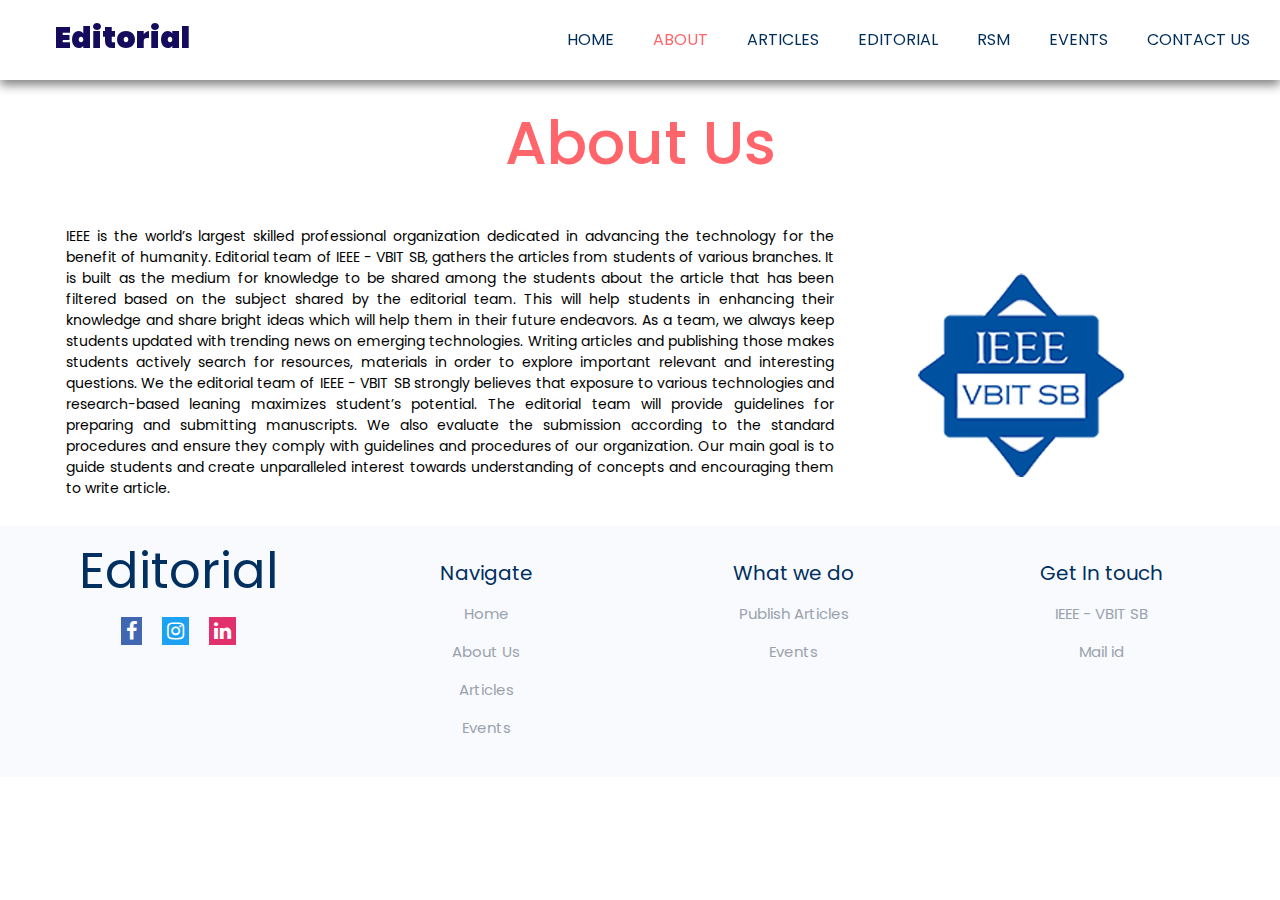
<file: aboutus.html>
<!DOCTYPE html>
<html lang="en">
<head>
    <meta charset="UTF-8">
    <meta http-equiv="X-UA-Compatible" content="IE=edge">
    <meta name="viewport" content="width=device-width, initial-scale=1.0">
    <link rel = "icon" href = 
    "https://static.thenounproject.com/png/1626808-200.png" 
        >
      <link rel="stylesheet" href="style.css">
      <link rel="stylesheet" href="script.js">
        <link rel="stylesheet" href="https://maxcdn.bootstrapcdn.com/bootstrap/3.4.1/css/bootstrap.min.css">
      <script src="https://ajax.googleapis.com/ajax/libs/jquery/3.5.1/jquery.min.js"></script>
      <script src="https://maxcdn.bootstrapcdn.com/bootstrap/3.4.1/js/bootstrap.min.js"></script>
      <link rel="stylesheet" href="https://cdnjs.cloudflare.com/ajax/libs/font-awesome/4.7.0/css/font-awesome.min.css">
      <link rel="stylesheet" href="preload.css">
      <script src="script.js"></script>
      <title>About Us</title>
      <style>
        #preloader1{
           padding-top: 50px;
       }
       </style>
</head>
<body id="preloader">
  <div id="preloader3">
  <div id="loader"></div>
  <div id="webname">Editorial</div>
</div>
    <!--navbar start-->
    <section id="preloader1">    
    <header id="header" class="">
        <div class="container101">
            <div class="row1 sticky">
               <div class="logo">
                 <a href="#">Editorial</a>
               </div>
               <input type="checkbox" id="nav-check">
               <label for="nav-check" class="nav-toggler">
                  <span></span>
               </label>
               <nav class="nav">
                  <ul>
                     <li><a href="index.html">Home</a></li>
                     <li><a href="aboutus.html" class="active">About</a></li>
                     <li><a href="articles.html">Articles</a></li>
                     <li><a href="Team.html">Editorial</a></li>
                     <li><a href="rsm.html">RSM</a></li>
                     <li><a href="events.html">Events</a></li>
                     <li><a href="contact.html">Contact Us</a></li>
                  </ul>
               </nav>
            </div>
        </div>
</header>

    <section>
        <div class="abpage0">
        <div class="abpage">
            <h1>About Us</h1>
           <!-- <p style="textalign:center">IEEE - VBIT SB promotes technical awareness amongst students and encourages them to 
              focus on Research and Development. The Editorial team of IEEE - VBIT SB provides a 
              platform for the students to publish their technical articles. 
            
          </p>-->
           <!-- <p style="textalign:center">Lorem ipsum, dolor sit amet consectetur adipisicing elit. Non veritatis iure dicta 
            
          </p>-->
        </div>
        <div class="abpageinfo">
          
            <div class="paragraph">

            
                <p style="margin-bottom:10px;">IEEE is the world’s largest skilled professional organization dedicated in advancing 
                  the technology for the benefit of humanity. Editorial team of IEEE - VBIT SB, gathers the 
                  articles from students of various branches. It is built as the medium for knowledge to be 
                  shared among the students about the article that has been filtered based on the subject shared 
                  by the editorial team. This will help students in enhancing their knowledge and share bright 
                  ideas which will help them in their future endeavors. As a team, we always keep students 
                  updated with trending news on emerging technologies. Writing articles and publishing those 
                  makes students actively search for resources, materials in order to explore important relevant 
                  and interesting questions. We the editorial team of IEEE - VBIT SB strongly believes that 
                  exposure to various technologies and research-based leaning maximizes student’s potential. 
                  The editorial team will provide guidelines for preparing and submitting manuscripts. We also 
                  evaluate the submission according to the standard procedures and ensure they comply with 
                  guidelines and procedures of our organization. Our main goal is to guide students and create 
                  unparalleled interest towards understanding of concepts and encouraging them to write article.

                </p>
                </div >
                <div class="abimage">
                    <img src="ieee-vbit-sb%20(1).png" alt="">
                </div>

        </div>
        </div>
    </section>
    <footer>
        <div class="content">
          <div class="link-boxes">
            <div class="box top link_name">
                <div class="logo-details">
                    <span class="logo_name">Editorial</span>
                  </div>
                  <div class="media-icons">
                    <a href="https://www.facebook.com/ieeevbitsb/"><i class="fa fa-facebook"></i></a>
                  
                    <a href="https://www.instagram.com/ieee_vbitsb/?hl=en"><i class="fa fa-instagram"></i></a>
                    <a href="https://in.linkedin.com/company/ieee-vbit-sb?original_referer=https%3A%2F%2Fwww.google.com%2F"><i class="fa fa-linkedin"></i></a>
                  </div>
                  </div>
                  <ul class="box">
                    <li class="link_name">Navigate</li>
                    <li><a href="index.html">Home</a></li>
                    <li><a href="aboutus.html">About Us</a></li>
                    <li><a href="articles.html">Articles</a></li>
                    <li><a href="events.html">Events</a></li>
                  </ul>
                  <ul class="box">
                      <li class="link_name">What we do</li>
                      <li><a href="articles.html">Publish Articles</a></li>
                      <li><a href="events.html">Events</a></li>
                    </ul>
                 
                  <ul class="box">
                    <li class="link_name">Get In touch</li>
                    <li><a href="https://ieeevbitsb.in/">IEEE - VBIT SB</a></li>
                    <li><a href="mailto: ieeevbitsbdoc@gmail.com">Mail id</a></li>
                  </ul>
          </div>
        </div>
      </footer>
      </section>
</body>
</html>
</file>
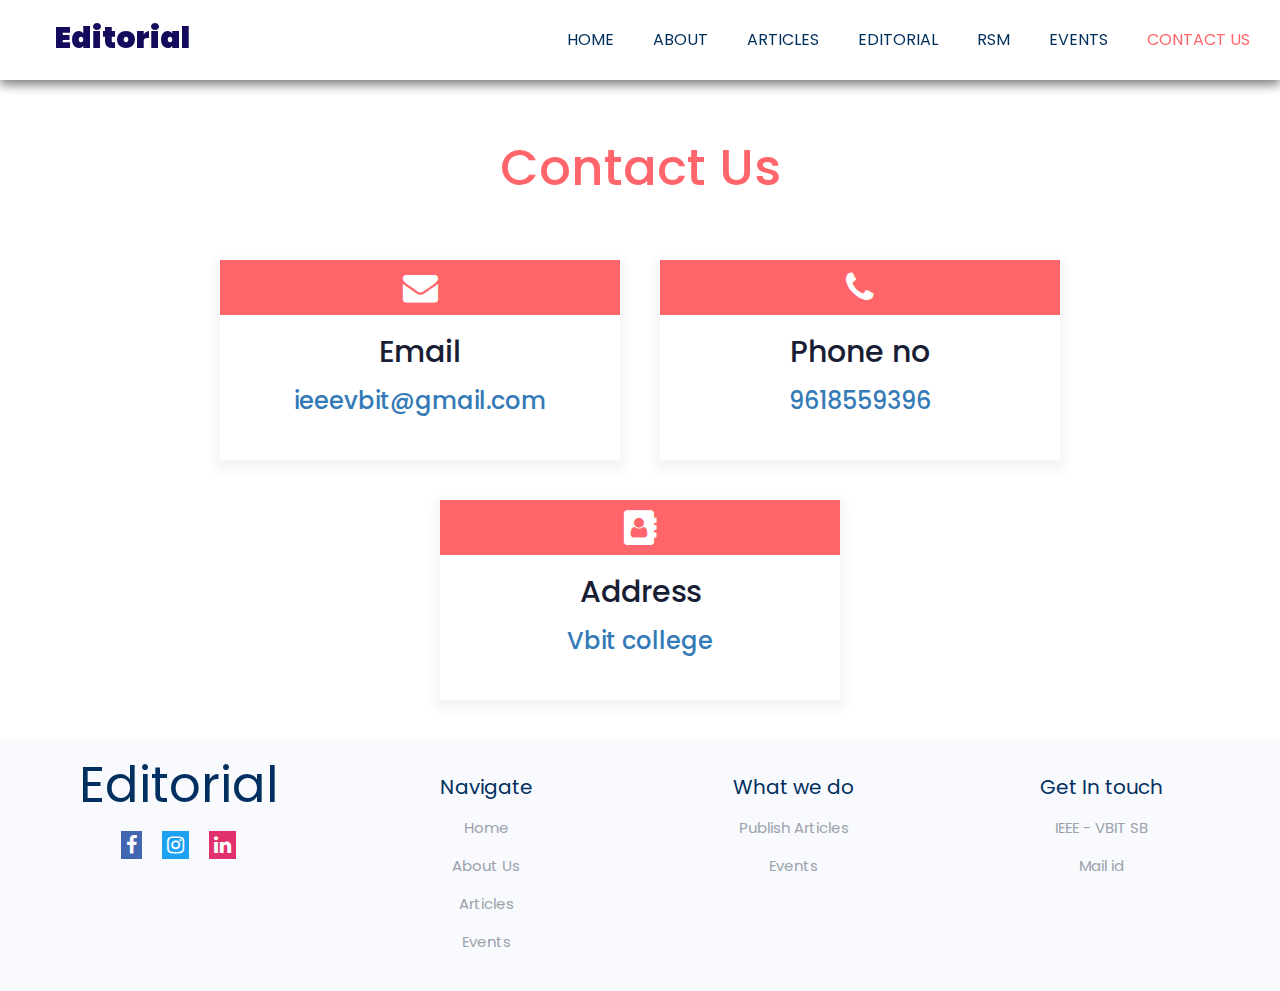
<file: contact.html>
<!DOCTYPE html>
<html lang="en">
<head>
    <meta charset="UTF-8">
    <meta http-equiv="X-UA-Compatible" content="IE=edge">
    <meta name="viewport" content="width=device-width, initial-scale=1.0">
    <link rel = "icon" href = 
    "https://static.thenounproject.com/png/1626808-200.png" 
        >
      <link rel="stylesheet" href="style.css">
      <link rel="stylesheet" href="script.js">
        <link rel="stylesheet" href="https://maxcdn.bootstrapcdn.com/bootstrap/3.4.1/css/bootstrap.min.css">
      <script src="https://ajax.googleapis.com/ajax/libs/jquery/3.5.1/jquery.min.js"></script>
      <script src="https://maxcdn.bootstrapcdn.com/bootstrap/3.4.1/js/bootstrap.min.js"></script>
      <link rel="stylesheet" href="https://cdnjs.cloudflare.com/ajax/libs/font-awesome/4.7.0/css/font-awesome.min.css">
      <link rel="stylesheet" href="preload.css">
      <script src="script.js"></script>
      <title>Contact Us</title>
      <style>
        #preloader1{
           padding-top: 50px;
       }
       footer{
         margin-top: 20px;
       }
       .teamhead h1{
         padding: 0px;
       }
       .contact{
          
          margin: 0;
          padding: 0;
      }
      .contact1{
          width: 100%;
          display: flex;
          align-items: center;
          justify-content: center;
          flex-wrap: wrap;
       margin-top: 70px;
      }
      .contact1 div{
          width:400px;
          height: 200px;
          background-color: white;
          margin: 20px;
          text-align: center;
        box-shadow:0px 5px 10px 5px whitesmoke;
      
      }
      @media  screen and (max-width:768px) {
        .contact1 div{
          width: 90vw;
        }
      }
      @media screen and (max-width:468px) {
        .contact1 div{
          width:90vw;
        }
      }
      .contact1 div:hover{
          background-color: none;
          box-shadow: 0px 5px 0px 10px solid grey;
      }
      .contact1 a{
          text-decoration: none;
      }
      .contact1 a div i{
          font-size: 35px;
          align-self: center;
          place-items: center;
          margin: auto;
          background-color: #ff656a;
          text-align: center;
          display: flex;
          padding: 10px;
          align-items: center;
          justify-content: center; 
          color: white;
          text-decoration: none;
      }
      .contact1 a div i:hover{
          color: #191d34;
      }
      .contact1 a{
          text-decoration: none;
      }
      .contactushead{
          width: 100%;
      
          height:100px;
      }
      .contactushead h1{
          color:#ff656a;
          font-size: 5rem;
          text-align: center;
          position: relative;
          top: 70px;
      }
      .contact1 h1{
          font-size: 30px;
          color: #191d34;;
         
      }
       </style>
</head>
<body id="preloader">
  <div id="preloader3">
  <div id="loader"></div>
  <div id="webname">Editorial</div>
</div>
    <!--navbar start-->
<section id="preloader1">
    <header id="header" class="">
        <div class="container101">
            <div class="row1 sticky">
               <div class="logo">
                 <a href="#">Editorial</a>
               </div>
               <input type="checkbox" id="nav-check">
               <label for="nav-check" class="nav-toggler">
                  <span></span>
               </label>
               <nav class="nav">
                  <ul>
                     <li><a href="index.html">Home</a></li>
                     <li><a href="aboutus.html">About</a></li>
                     <li><a href="articles.html">Articles</a></li>
                     <li><a href="Team.html">Editorial</a></li>
                     <li><a href="rsm.html">RSM</a></li>
                     <li><a href="events.html">Events</a></li>
                     <li><a href="contact.html " class="active">Contact Us</a></li>
                  </ul>
               </nav>
            </div>
        </div>
</header>
<section class="contact">
  <div class="contactushead">   <h1>Contact Us</h1></div>

  <div class="contact1">
      <a href=""><div id="email">
          <i class="fa fa-envelope"></i>
          <h1>Email</h1>
          <h3>ieeevbit@gmail.com</h3>
      </div></a>
     <a href=""><div id="phone">
          <i class="fa fa-phone"></i>
          <h1>Phone no</h1>
          <h3>9618559396</h3>
      </div></a>
      <a href=""><div id="address">
          <i class="fa fa-address-book"></i>
          <h1>Address</h1>
          <h3>Vbit college</h3>
      </div></a>
  </div>
</section>
<footer>
 <footer>
    <div class="content">
      <div class="link-boxes">
        <div class="box top link_name">
            <div class="logo-details">
                <span class="logo_name">Editorial</span>
              </div>
             <div class="media-icons">
                    <a href="https://www.facebook.com/ieeevbitsb/"><i class="fa fa-facebook"></i></a>
                  
                    <a href="https://www.instagram.com/ieee_vbitsb/?hl=en"><i class="fa fa-instagram"></i></a>
                    <a href="https://in.linkedin.com/company/ieee-vbit-sb?original_referer=https%3A%2F%2Fwww.google.com%2F"><i class="fa fa-linkedin"></i></a>
                  </div>
              </div>
              <ul class="box">
                <li class="link_name">Navigate</li>
                <li><a href="index.html">Home</a></li>
                <li><a href="aboutus.html">About Us</a></li>
                <li><a href="articles.html">Articles</a></li>
                <li><a href="events.html">Events</a></li>
              </ul>
              <ul class="box">
                  <li class="link_name">What we do</li>
                  <li><a href="articles.html">Publish Articles</a></li>
                  <li><a href="events.html">Events</a></li>
                </ul>
             
              <ul class="box">
                <li class="link_name">Get In touch</li>
                <li><a href="https://ieeevbitsb.in/">IEEE - VBIT SB</a></li>
                <li><a href="mailto: ieeevbitsbdoc@gmail.com">Mail id</a></li>
              </ul>
      </div>
    </div>
  </footer>
</section>
</body>
</html>
</file>
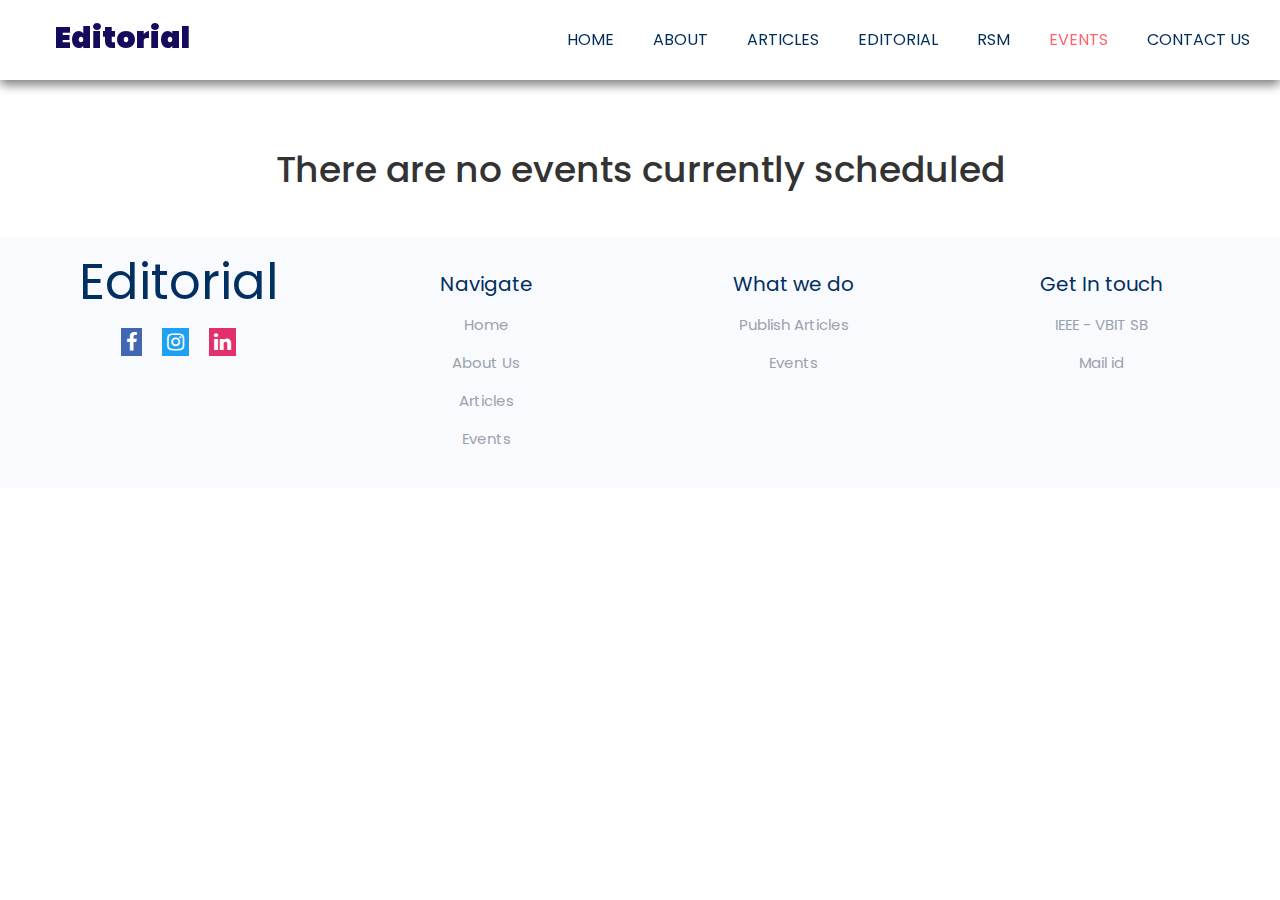
<file: events.html>
<!DOCTYPE html>
<html lang="en">
<head>
    <meta charset="UTF-8">
    <meta http-equiv="X-UA-Compatible" content="IE=edge">
    <meta name="viewport" content="width=device-width, initial-scale=1.0">
    <link rel = "icon" href = 
    "https://static.thenounproject.com/png/1626808-200.png" 
        >
      <link rel="stylesheet" href="style.css">
      <link rel="stylesheet" href="script.js">
        <link rel="stylesheet" href="https://maxcdn.bootstrapcdn.com/bootstrap/3.4.1/css/bootstrap.min.css">
      <script src="https://ajax.googleapis.com/ajax/libs/jquery/3.5.1/jquery.min.js"></script>
      <script src="https://maxcdn.bootstrapcdn.com/bootstrap/3.4.1/js/bootstrap.min.js"></script>
      <link rel="stylesheet" href="https://cdnjs.cloudflare.com/ajax/libs/font-awesome/4.7.0/css/font-awesome.min.css">
      <link rel="stylesheet" href="preload.css">
      <script src="script.js"></script>
      <title>Events</title>
      <style>
     
       .p{
         margin-top: 30px;
       }
       footer{
         margin-top: 20px;
       }
          .p h1{
              text-align:center;
          }
       </style>
</head>
<body id="preloader">
  <div id="preloader3">
  <div id="loader"></div>
  <div id="webname">Editorial</div>
</div>
    <!--navbar start-->
  <section id="preloader1">
    <header id="header" class="">
      <div class="container101">
          <div class="row1 sticky">
             <div class="logo">
               <a href="#">Editorial</a>
             </div>
             <input type="checkbox" id="nav-check">
             <label for="nav-check" class="nav-toggler">
                <span></span>
             </label>
             <nav class="nav">
                <ul>
                   <li><a href="index.html">Home</a></li>
                   <li><a href="aboutus.html">About</a></li>
                   <li><a href="articles.html">Articles</a></li>
                   <li><a href="Team.html">Editorial</a></li>
                   <li><a href="rsm.html">RSM</a></li>
                   <li><a href="events.html"  class="active">Events</a></li>
                   <li><a href="contact.html">Contact Us</a></li>
                </ul>
             </nav>
          </div>
      </div>
      </header><br></br>
<section class="p"><br>
    <h1>There are no events currently scheduled</h1><br>
   <!-- <div class="page51">
        <div>
            <div class="page51img">
              <img src="https://images.pexels.com/photos/2774556/pexels-photo-2774556.jpeg?auto=compress&cs=tinysrgb&dpr=1&w=500" alt="">
              </div>  
              <div class="page51name">
                    <h1>Event3</h1>
                </div>
        </div>

       <div>
            <div class="page51img">
              <img src="https://images.pexels.com/photos/2774556/pexels-photo-2774556.jpeg?auto=compress&cs=tinysrgb&dpr=1&w=500" alt="">
              </div>  
              <div class="page51name">
                    <h1>Event3</h1>
                </div>
        </div>
      

      <div>
        <div class="page51img">
          <img src="https://images.pexels.com/photos/2774556/pexels-photo-2774556.jpeg?auto=compress&cs=tinysrgb&dpr=1&w=500" alt="">
        </div>  
          <div class="page51name">
                <h1>Event2</h1>
            </div>
        
</div>
        <div>
            <div class="page51img">
              <img src="https://images.pexels.com/photos/2774556/pexels-photo-2774556.jpeg?auto=compress&cs=tinysrgb&dpr=1&w=500" alt="">
              </div>  
              <div class="page51name">
                    <h1>Event3</h1>
                </div>
        </div>
        <div>
            <div class="page51img">
              <img src="https://images.pexels.com/photos/2774556/pexels-photo-2774556.jpeg?auto=compress&cs=tinysrgb&dpr=1&w=500" alt="">
              </div>  
              <div class="page51name">
                    <h1>Event3</h1>
                </div>
        </div>
        <div>
            <div class="page51img">
              <img src="https://images.pexels.com/photos/2774556/pexels-photo-2774556.jpeg?auto=compress&cs=tinysrgb&dpr=1&w=500" alt="">
              </div>  
              <div class="page51name">
                    <h1>Event3</h1>
                </div>
        </div>
        <div>
            <div class="page51img">
              <img src="https://images.pexels.com/photos/2774556/pexels-photo-2774556.jpeg?auto=compress&cs=tinysrgb&dpr=1&w=500" alt="">
              </div>  
              <div class="page51name">
                    <h1>Event3</h1>
                </div>
        </div>
      
         <div>
            <div class="page51img">
              <img src="https://images.pexels.com/photos/2774556/pexels-photo-2774556.jpeg?auto=compress&cs=tinysrgb&dpr=1&w=500" alt="">
              </div>  
              <div class="page51name">
                    <h1>Event3</h1>
                </div>
        </div>
        <div>
            <div class="page51img">
              <img src="https://images.pexels.com/photos/2774556/pexels-photo-2774556.jpeg?auto=compress&cs=tinysrgb&dpr=1&w=500" alt="">
              </div>  
              <div class="page51name">
                    <h1>Event3</h1>
                </div>
        </div>
        <div>
            <div class="page51img">
              <img src="https://images.pexels.com/photos/2774556/pexels-photo-2774556.jpeg?auto=compress&cs=tinysrgb&dpr=1&w=500" alt="">
              </div>  
              <div class="page51name">
                    <h1>Event3</h1>
                </div>
        </div>
        <div>
          <div class="page51img">
            <img src="https://images.pexels.com/photos/2774556/pexels-photo-2774556.jpeg?auto=compress&cs=tinysrgb&dpr=1&w=500" alt="">
            </div>  
            <div class="page51name">
                  <h1>Event3</h1>
              </div>
      </div>
      <div>
        <div class="page51img">
          <img src="https://images.pexels.com/photos/2774556/pexels-photo-2774556.jpeg?auto=compress&cs=tinysrgb&dpr=1&w=500" alt="">
          </div>  
          <div class="page51name">
                <h1>Event3</h1>
            </div>
    </div>
    <div>
      <div class="page51img">
        <img src="https://images.pexels.com/photos/2774556/pexels-photo-2774556.jpeg?auto=compress&cs=tinysrgb&dpr=1&w=500" alt="">
        </div>  
        <div class="page51name">
              <h1>Event3</h1>
          </div>-->
  </div>
      </div>
</section>
</body>
<footer>
  <div class="content">
    <div class="link-boxes">
      <div class="box top link_name">
          <div class="logo-details">
              <span class="logo_name">Editorial</span>
            </div>
            <div class="media-icons">
                    <a href="https://www.facebook.com/ieeevbitsb/"><i class="fa fa-facebook"></i></a>
                  
                    <a href="https://www.instagram.com/ieee_vbitsb/?hl=en"><i class="fa fa-instagram"></i></a>
                    <a href="https://in.linkedin.com/company/ieee-vbit-sb?original_referer=https%3A%2F%2Fwww.google.com%2F"><i class="fa fa-linkedin"></i></a>
                  </div>
            </div>
            <ul class="box">
              <li class="link_name">Navigate</li>
              <li><a href="index.html">Home</a></li>
              <li><a href="aboutus.html">About Us</a></li>

              <li><a href="articles.html">Articles</a></li>
              <li><a href="events.html">Events</a></li>
            </ul>
            <ul class="box">
                <li class="link_name">What we do</li>
                <li><a href="articles.html">Publish Articles</a></li>

  
              <li><a href="#">Events</a></li>
            </ul>
            
            <ul class="box">
              <li class="link_name">Get In touch</li>
              <li><a href="https://ieeevbitsb.in/">IEEE - VBIT SB</a></li>
              <li><a href="mailto: ieeevbitsbdoc@gmail.com">Mail id</a></li>
            </ul>
    </div>
  </div>
</footer>
</section>
</body>
</html>
</file>
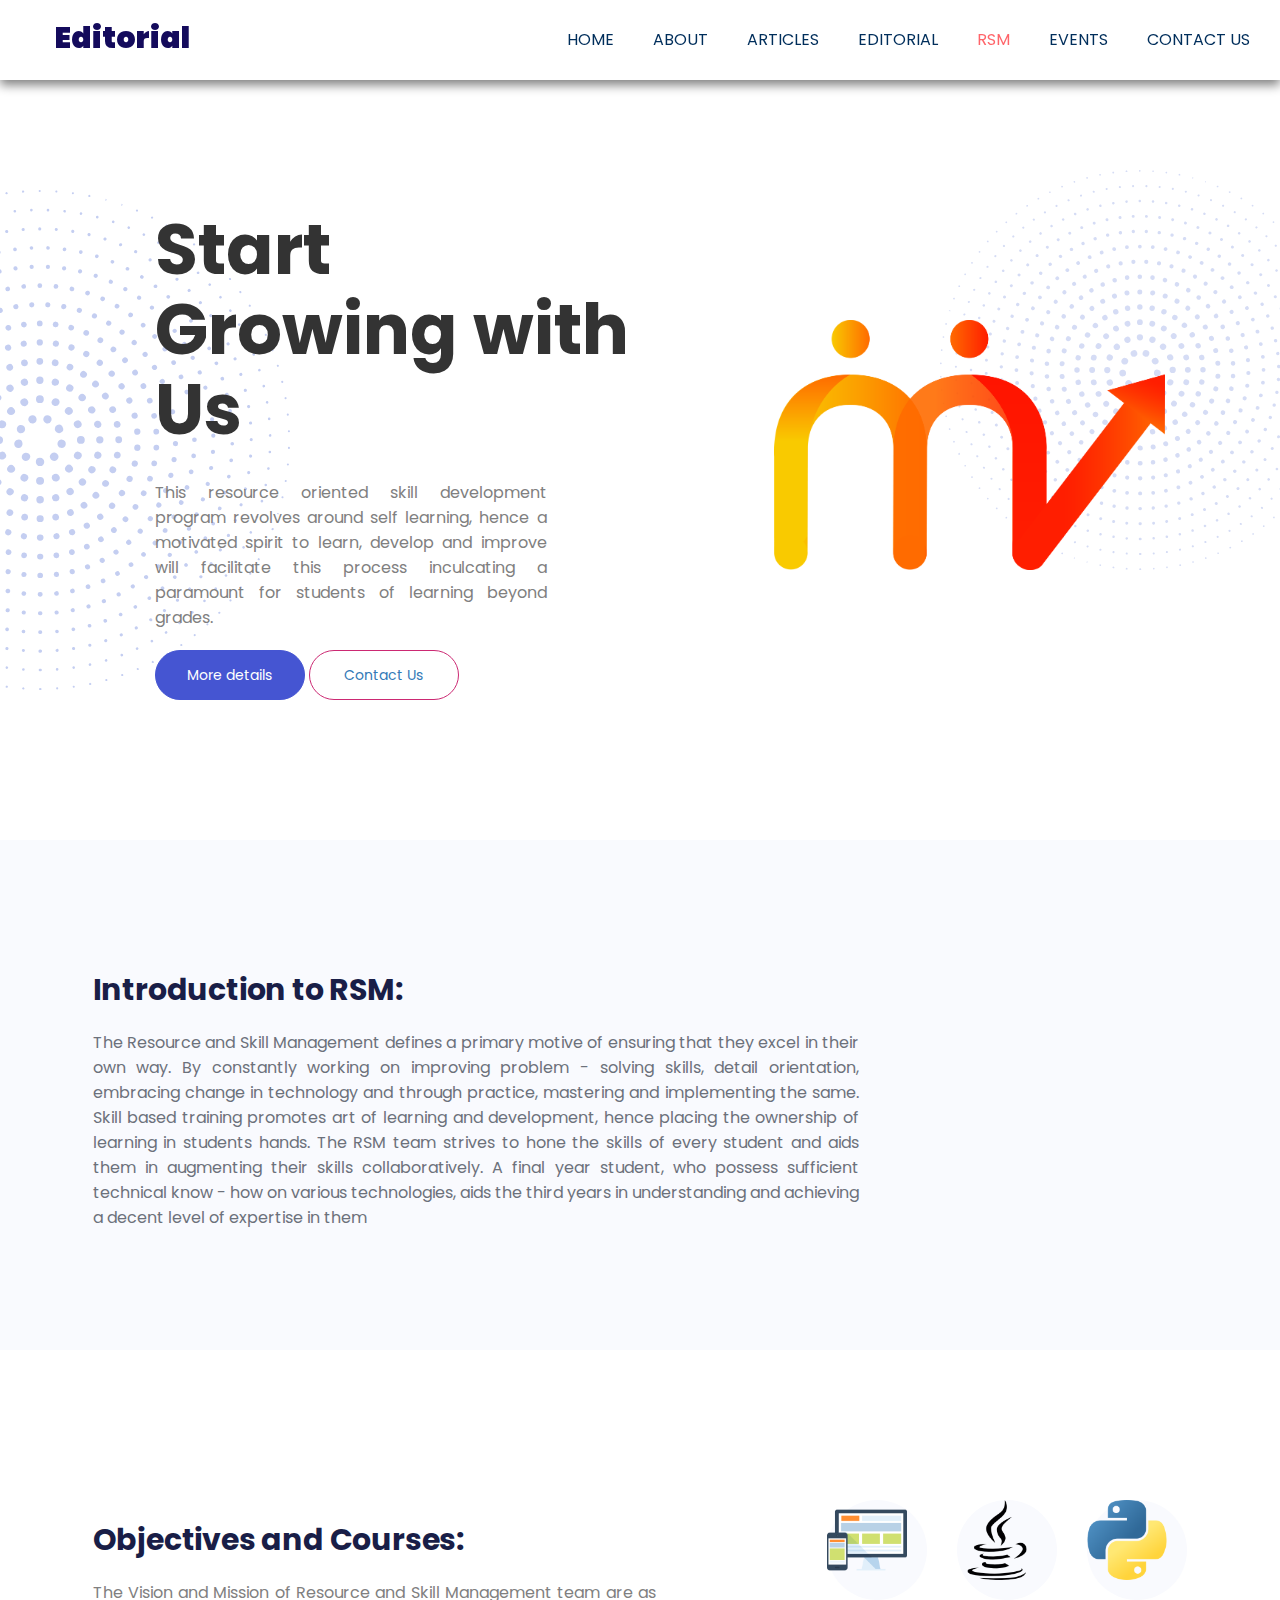
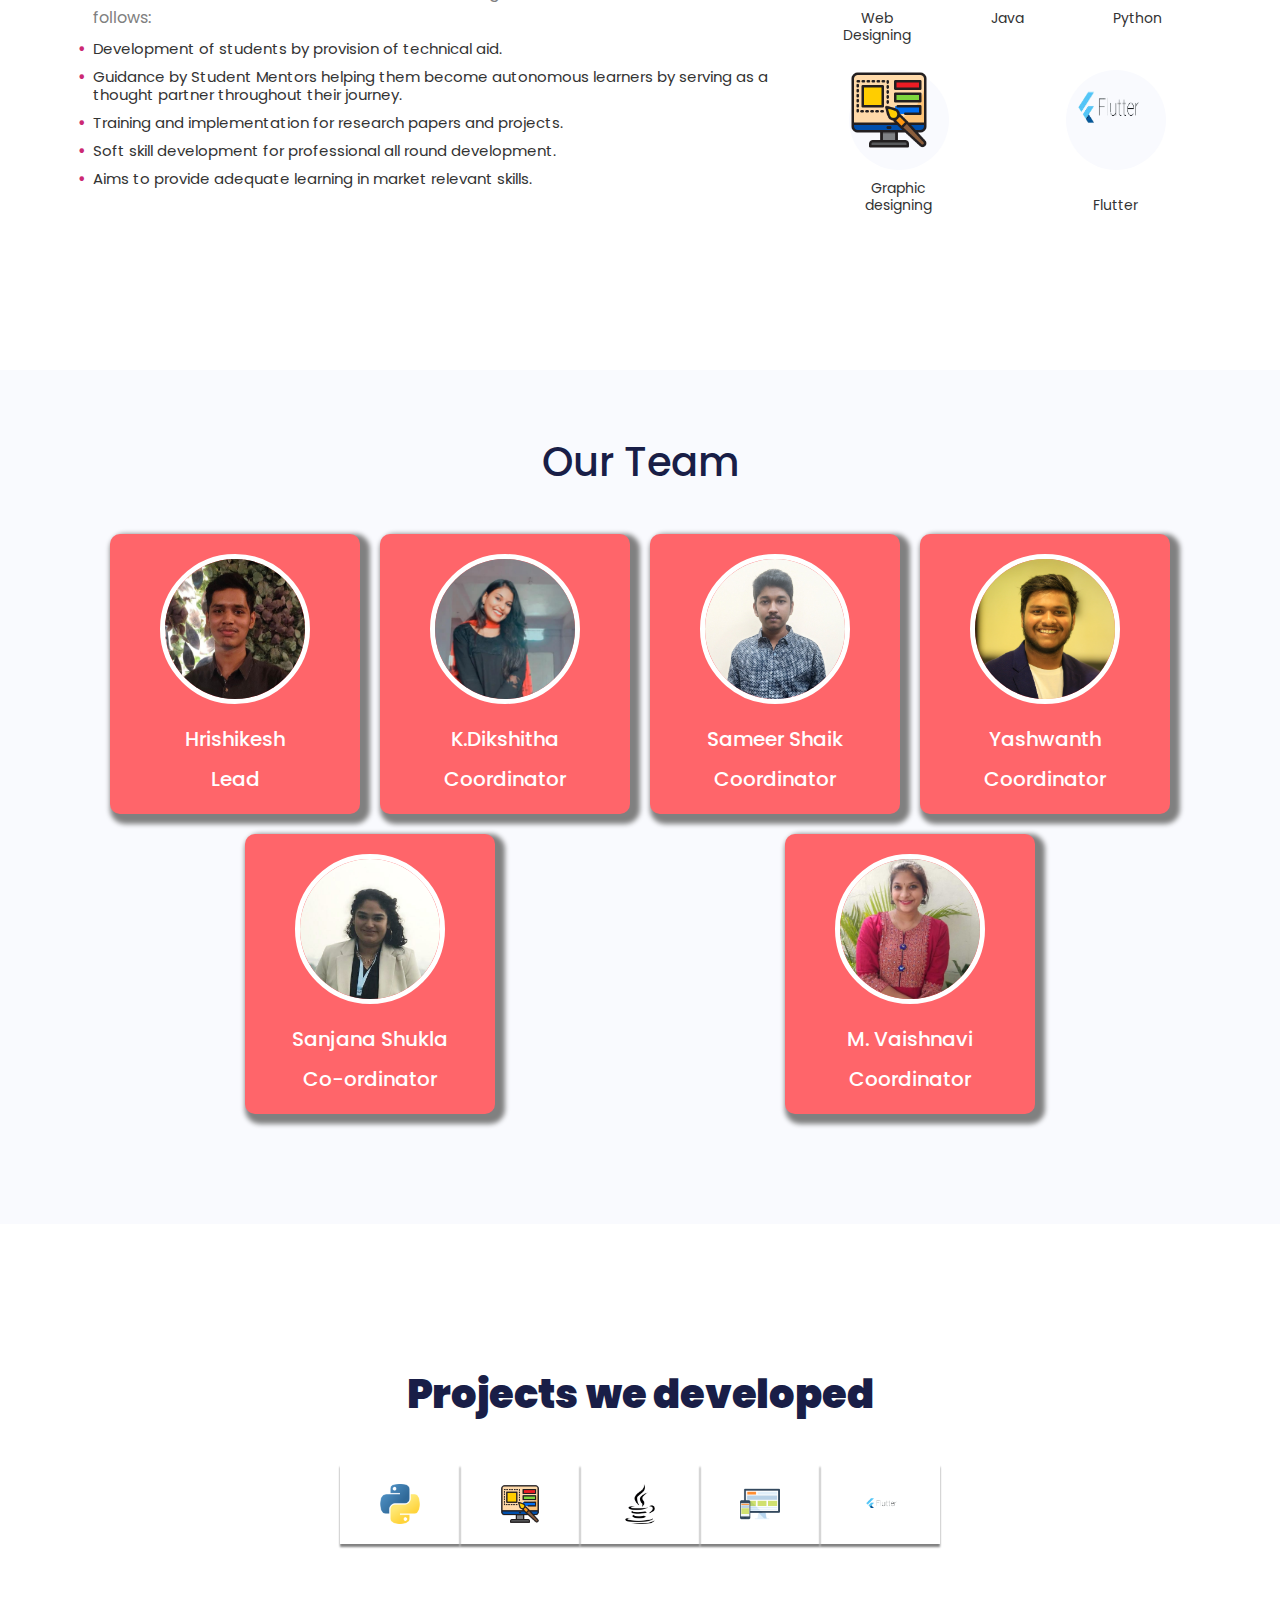
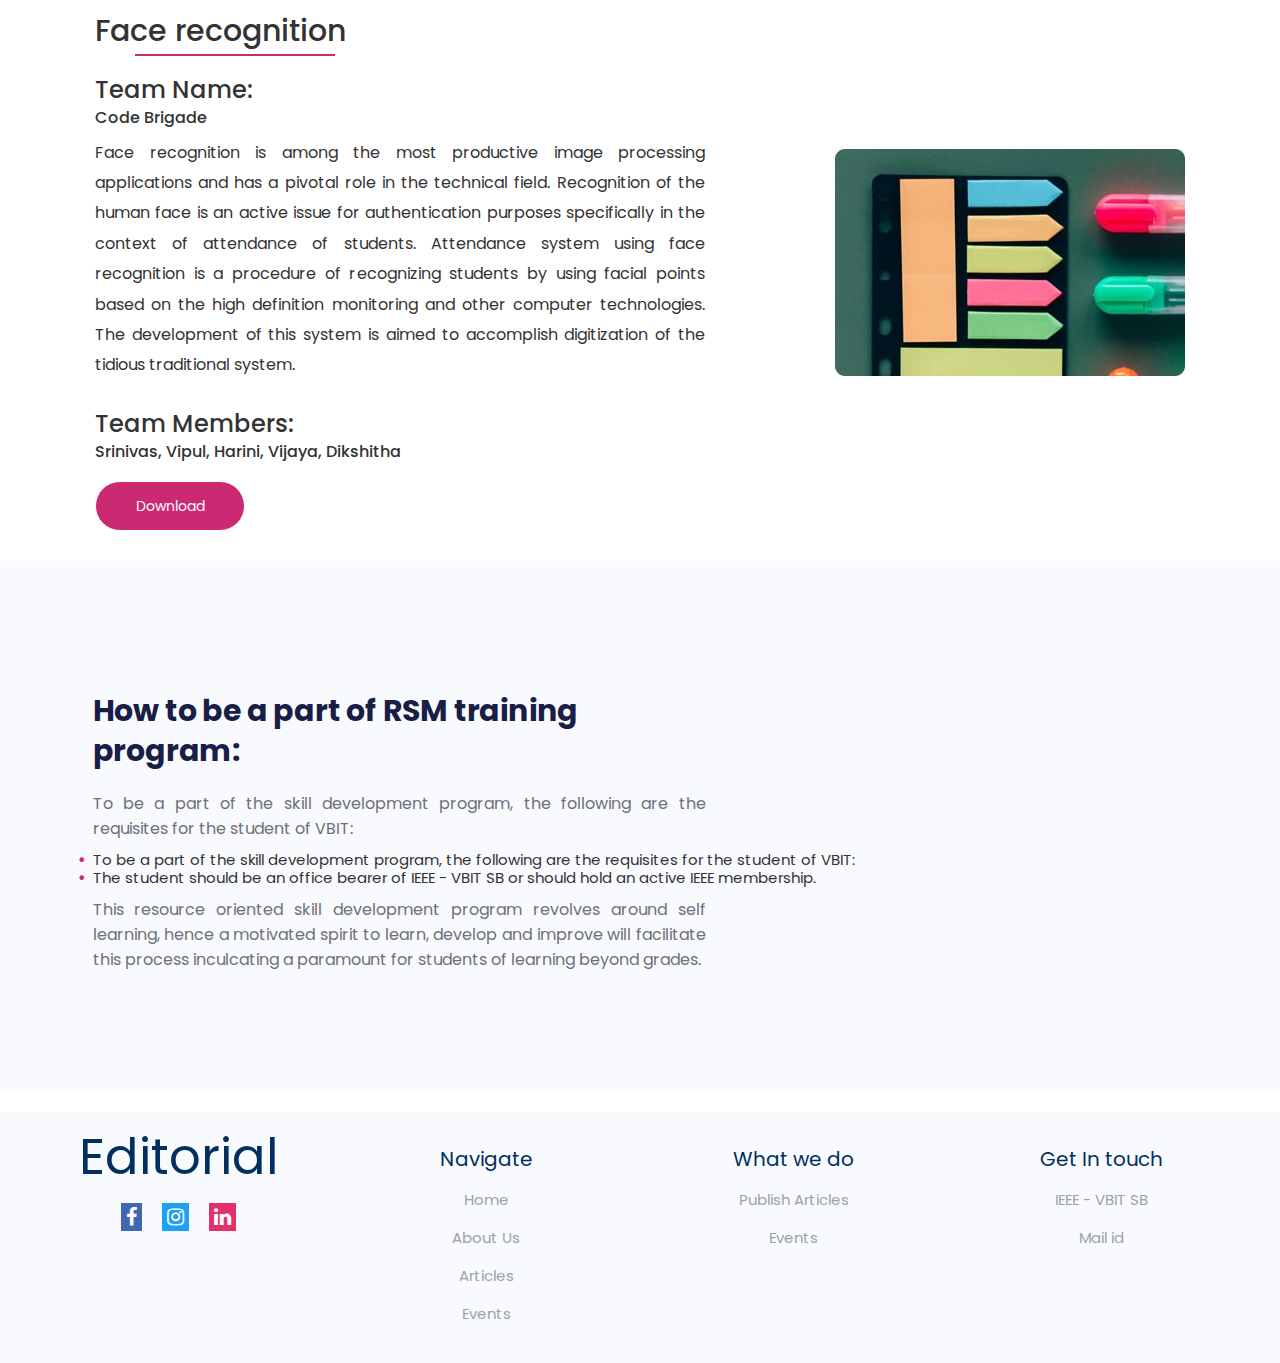
<file: rsm.html>
<!DOCTYPE html>
<html lang="en">
<head>
    <meta charset="UTF-8">
    <meta http-equiv="X-UA-Compatible" content="IE=edge">
    <meta name="viewport" content="width=device-width, initial-scale=1.0">
    <link rel = "icon" href = 
    "https://static.thenounproject.com/png/1626808-200.png" 
        >
      <link rel="stylesheet" href="rsm.css">
      <link rel="stylesheet" href="script.js">
        <link rel="stylesheet" href="https://maxcdn.bootstrapcdn.com/bootstrap/3.4.1/css/bootstrap.min.css">
      <script src="https://ajax.googleapis.com/ajax/libs/jquery/3.5.1/jquery.min.js"></script>
      <script src="https://maxcdn.bootstrapcdn.com/bootstrap/3.4.1/js/bootstrap.min.js"></script>
      <link rel="stylesheet" href="https://cdnjs.cloudflare.com/ajax/libs/font-awesome/4.7.0/css/font-awesome.min.css">
      <link rel="stylesheet" href="preload.css">
        <script src="preloader.js"></script>
        <script src="script.js"></script>
      <title>RSM</title>
      <style>
        #preloader1{
           padding-top: 50px;
       }
       footer{
         margin-top: 20px;
       }
       .team{
          display: flex;
          align-items:center;
          justify-content: space-around;
            position: relative;
            top: 50%;
            left: 50%;
            transform: translate(-50%);
            flex-wrap: wrap;
          padding:200px;
          padding-bottom: 50px;
          padding-top: 100px;
        }
        @media screen and (max-width:1100px){
            .team{
                padding: 0px;
                padding-bottom: 50px;
                padding-top: 100px;
            }
         
        }
        @media screen and (min-width:1100px) and (max-width:1300px){
            .team{
                padding: 100px;
}
        }
      
        .team .team1{
            margin-top: 10px;
        }
        .outline{
            height: 280px;
            width:250px;
            background-color: #ff656a;
            box-shadow: 5px 5px 5px 5px grey;
            border-radius: 10px;
            margin: 10px;
            display: flex;
            align-items:flex-start;
            justify-content:center;
           
        }
          
          .pp li {
    color: #868c98;
    font-size: 15px;
}
    
        .team1 img{
            border-radius: 50%;
            width: 150px;
            height: 150px;
            margin-top: 10px;
            border: 5px solid white;
           }
        .teampicture{
            display: flex;
            align-items:center;
            justify-content:center;
            margin-bottom: 10px;
        }
        .team1 div {
            text-align: center;
        }
        .team1 div h1,.team1 div h2{
            line-height: 1.5;
        }
        .team1 div h1,.team1 div h2{
          font-size: 20px;
          margin:10px 0px;
            color:white;
      }
      .team1 div h1{
        margin-top: 20px;
          color:white;
    }
    .wholeteam{
    margin: 80px;
}
.wholeteam h1{
    text-align: center;
    margin: 40px;
    font-size: 50px;
}
@media screen and (max-width:768px){
    .outline{
        width: 100%;
    }
}
@media screen and (max-width:481px){
   .headingteam{
       margin: 0px;
   }
   .wholeteam h1{
       margin: 0px;
   }
}
@media screen and (max-width:381px) {
    .wholeteam h1{
        font-size:30px;
        margin-bottom: 10px;
    }
} 
.rsmimg img{
    height: 250px;

}   
          
          
#part{
    width: 100%;
}
#part1 div{
    width:80%;
}
#part1 div li{
    font-size: 15px;
}
       </style>
</head>
<body id="preloader">
  <div id="preloader3">
  <div id="loader"></div>
  <div id="webname">Editorial</div>
</div>
    <!--navbar start-->
    <section id="preloader1">
    <header id="header" class="">
        <div class="container101">
            <div class="row1 sticky">
               <div class="logo">
                 <a href="#">Editorial</a>
               </div>
               <input type="checkbox" id="nav-check">
               <label for="nav-check" class="nav-toggler">
                  <span></span>
               </label>
               <nav class="nav">
                  <ul>
                     <li><a href="index.html">Home</a></li>
                     <li><a href="aboutus.html">About</a></li>
                     <li><a href="articles.html" >Articles</a></li>
                     <li><a href="Team.html">Editorial</a></li>
                     <li><a href="rsm.html"class="active">RSM</a></li>
                     <li><a href="events.html">Events</a></li>
                     <li><a href="contact.html">Contact Us</a></li>
                  </ul>
               </nav>
            </div>
        </div>
</header>
    


<!--main section-->
<section>
    <div class="rsmmain">
        <div class="bg">
            <img  id="svg1"src="decoration-star.svg" alt="">
            <img id="svg2" src="decoration-star.svg" alt="">
        </div>
        <div class="rsmflex">
            <div class="rsmtxt">
                <h1>Start Growing with Us</h1>
                <p>This resource oriented skill development program revolves around self learning, hence a 
                    motivated spirit to learn, develop and improve will facilitate this process inculcating a 
                    paramount for students of learning beyond grades. 
                    </p>
                <div class="button">
               <button id="b2"><a href="">More details</a></button>
               <button><a href="">Contact Us</a></button>
            </div>
            </div>
            <div class="rsmimg">
                <img  src="RSM_Logo_Symbol.png" alt="">
            </div>
        </div>
    </div>
</section>
 

<!-- About us-->
<section class="rsmaboutmain"> 
<section class="rsmaboutmain">
    <div class="rsmabout">
        <h1>Introduction to RSM: 
        </h1>
        <p>The Resource and Skill Management defines a primary motive of ensuring that they excel in
            their own way. By constantly working on improving problem - solving skills, detail orientation,
            embracing change in technology and through practice, mastering and implementing the same.
            Skill based training promotes art of learning and development, hence placing the ownership of
            learning in students hands. The RSM team strives to hone the skills of every student and aids
            them in augmenting their skills collaboratively. A final year student, who possess sufficient
            technical know - how on various technologies, aids the third years in understanding and
            achieving a decent level of expertise in them 
            </p>
    </div>
</section>
<!--services0-->
<section>
    <div class="rsmservices">
        <div class="servicedetails">
            <h1>Objectives and Courses: </h1>
            <p>The Vision and Mission of Resource and Skill Management team are as follows: </p>
            
            <ol>
                <li>Development of students by provision of technical aid.</li>
                <li>Guidance by Student Mentors helping them become autonomous learners by
                    serving as a thought partner throughout their journey.
                    </li>
                <li>Training and implementation for research papers and projects.</li>
                <li>Soft skill development for professional all round development.
                </li>
                <li>Aims to provide adequate learning in market relevant skills.</li>
            </ol>
        </div>
        <div class="servicenames">
            <div class="domain1">
                <img src="web-design.png" alt="">
                <div>Web Designing</div>
            </div>
            <div class="domain1">
                <img src="java-logo.png" alt="">
                <div>Java</div>
            </div>
            <div class="domain1">
                <img src="python.png" alt="">
                <div>Python</div>
            </div>
            <div class="domain1">
                <img src="graphic-design.png" alt="">
                <div>Graphic designing</div>
            </div><br>
            <div class="domain1">
                <img src="flutter__1.png" alt="">
                <br><br>
                <div>Flutter</div>
            </div>
        </div>
        </div>
    </div>
</section>

 
    
<!--team-->
<section id="teambg" style=" background-color: #f9fafe ;width: 100%;">
   <h1 id="teamheading"style="text-align: center;position: relative; top: 70px;font-size: 40px;   color: #191e47;">Our Team</h1>
      
    <div class="team" id="myteamrsm">
        <div class="outline">
        <div class="team1">
            <div class="teampicture">
            <img src="hrisikeshnna.jpg" alt="">
            </div>
            <div>
            <h1>Hrishikesh</h1>
            <h2>Lead</h2>
        </div>
        </div>
         </div>
         <div class="outline">
        <div class="team1">
            <div class="teampicture">
            <img src="dikshithakka.jpg" alt="">
            </div>
            <div>
                <h1>K.Dikshitha</h1>
                <h2>Coordinator</h2>
            </div>
        </div>
        </div>
    
            <div class="outline">
                <div class="team1">
                    <div class="teampicture">
                    <img src="sameerbro.jpg" alt="">
                    </div>
                    <div>
                        <h1>Sameer Shaik</h1>
                        <h2>Coordinator</h2>
                    </div>
                </div>
                </div>
                
                
                <div class="outline">
                    <div class="team1">
                        <div class="teampicture">
                        <img src="yaswanthanna.jpg" alt=""  >
                        </div>
                        <div>
                            <h1>Yashwanth</h1>
                            <h2>Coordinator</h2>
                        </div>
                    </div>
                    </div>
                    <div class="outline">
                        <div class="team1">
                            <div class="teampicture">
                            <img src="sanjuudi.jpg" alt="">
                            </div>
                            <div>
                                <h1>Sanjana Shukla</h1>
                                <h2>Co-ordinator</h2>
                            </div>
                        </div>
                        </div>
        
        <div class="outline">
        <div class="team1">
            <div class="teampicture">
            <img src="vaishu.jpg" alt="">
            </div>
            <div>
                <h1>M. Vaishnavi</h1>
                <h2>Coordinator</h2>
            </div>
        </div>
        </div>
        
    </div>
    </section> 


<!--projects developed-->
<section class="rsmpro">

    <h1>Projects we developed</h1>
    <div class="rsmprojects">
        <div class="projecticon">
            <div class="web">
                <button onclick="showthis()"><img src="python.png" alt="" title="Web Designing"></button>
            </div>
            <div >
                <button  onclick="showthis1()"><img src="graphic-design.png" alt="" title="Graphic Designing"></button>
            </div>
            <div >
                <button  onclick="showthis2()"><img src="java-logo.png" alt="" title="Java"></button>
            </div>
            <div >
                <button  onclick="showthis3()"><img src="web-design.png" alt="" title="Python"></button>
            </div>
            <div >
                <button  onclick="showthis4()"><img src="flutter__1.png" alt="" title="Flutter"></button>
            </div>
        </div>
    </div>
</section>
<section id="show1">
    <div class="projects">
    <div class="projectdes">
        <h2>Face recognition</h2>
        <h3>Team Name:
            <p>Code Brigade</p>
         
         
        </h3>
        <p  style="line-height: 1.9;">Face recognition is among the most productive image processing applications and has a pivotal role in the technical field. Recognition of the human face is an active issue for authentication purposes specifically in the context of attendance of students. Attendance system using face recognition is a procedure of recognizing students by using facial points based on the high definition monitoring and other computer technologies. The development of this system is aimed to accomplish digitization of the tidious traditional system.
       
        </p>
        <h3>
            Team Members:
            <p>Srinivas, Vipul, Harini, Vijaya, Dikshitha</p>
        </h3>
        <button>Download</button>
    </div>
    <div class="projectimage">
        <img src="project-1.jpg" alt="">
    </div>
</div>
</section>

<section id="show" >
    <div class="projects">
    <div class="projectdes">
        <h2>Project Name</h2>
        <h3>Description</h3>
        <p>Lorem ipsum dolor sit amet consectetur adipisicing elit. Blanditiis architecto illum ipsa vitae temporibus, ratione eos fugiat, reiciendis perspiciatis magnam, exercitationem repellat nisi qui labore. Aperiam nemo facere consequuntur laudantium fuga ad blanditiis voluptate inventore similique tenetur autem neque, placeat eveniet cum consectetur atque quod nihil. Quos explicabo fugit quo.
        <br>
        Lorem ipsum dolor sit amet consectetur adipisicing elit. Blanditiis architecto illum ipsa vitae temporibus, ratione eos fugiat, reiciendis perspiciatis magnam, exercitationem repellat nisi qui labore. Aperiam nemo facere consequuntur laudantium fuga ad blanditiis voluptate inventore similique tenetur autem neque, placeat eveniet cum consectetur atque quod nihil. Quos explicabo fugit quo.
        </p>
        <button>Download</button>
    </div>
    <div class="projectimage">
        <img src="project-2.jpg" alt="">
    </div>
</div>
</section>

<section id="show2" >
    <div class="projects">
    <div class="projectdes">
        <h2>Project Name</h2>
        <h3>Description</h3>
        <p>Lorem ipsum dolor sit amet consectetur adipisicing elit. Blanditiis architecto illum ipsa vitae temporibus, ratione eos fugiat, reiciendis perspiciatis magnam, exercitationem repellat nisi qui labore. Aperiam nemo facere consequuntur laudantium fuga ad blanditiis voluptate inventore similique tenetur autem neque, placeat eveniet cum consectetur atque quod nihil. Quos explicabo fugit quo.
        <br>
        Lorem ipsum dolor sit amet consectetur adipisicing elit. Blanditiis architecto illum ipsa vitae temporibus, ratione eos fugiat, reiciendis perspiciatis magnam, exercitationem repellat nisi qui labore. Aperiam nemo facere consequuntur laudantium fuga ad blanditiis voluptate inventore similique tenetur autem neque, placeat eveniet cum consectetur atque quod nihil. Quos explicabo fugit quo.
        </p>
        <button>Download</button>
    </div>
    <div class="projectimage">
        <img src="project-5.jpg" alt="">
    </div>
</div>
</section>

<section id="show3" >
    <div class="projects">
    <div class="projectdes">
        <h2>Project Name</h2>
        <h3>Description</h3>
        <p>Lorem ipsum dolor sit amet consectetur adipisicing elit. Blanditiis architecto illum ipsa vitae temporibus, ratione eos fugiat, reiciendis perspiciatis magnam, exercitationem repellat nisi qui labore. Aperiam nemo facere consequuntur laudantium fuga ad blanditiis voluptate inventore similique tenetur autem neque, placeat eveniet cum consectetur atque quod nihil. Quos explicabo fugit quo.
        <br>
        Lorem ipsum dolor sit amet consectetur adipisicing elit. Blanditiis architecto illum ipsa vitae temporibus, ratione eos fugiat, reiciendis perspiciatis magnam, exercitationem repellat nisi qui labore. Aperiam nemo facere consequuntur laudantium fuga ad blanditiis voluptate inventore similique tenetur autem neque, placeat eveniet cum consectetur atque quod nihil. Quos explicabo fugit quo.
        </p>
        <button>Download</button>
    </div>
    <div class="projectimage">
        <img src="project-3.jpg" alt="">
    </div>
</div>
</section>

<section id="show4" >
    <div class="projects">
    <div class="projectdes">
        <h2>Project Name</h2>
        <h3>Description</h3>
        <p>Lorem ipsum dolor sit amet consectetur adipisicing elit. Blanditiis architecto illum ipsa vitae temporibus, ratione eos fugiat, reiciendis perspiciatis magnam, exercitationem repellat nisi qui labore. Aperiam nemo facere consequuntur laudantium fuga ad blanditiis voluptate inventore similique tenetur autem neque, placeat eveniet cum consectetur atque quod nihil. Quos explicabo fugit quo.
        <br>
        Lorem ipsum dolor sit amet consectetur adipisicing elit. Blanditiis architecto illum ipsa vitae temporibus, ratione eos fugiat, reiciendis perspiciatis magnam, exercitationem repellat nisi qui labore. Aperiam nemo facere consequuntur laudantium fuga ad blanditiis voluptate inventore similique tenetur autem neque, placeat eveniet cum consectetur atque quod nihil. Quos explicabo fugit quo.
        </p>
        <button>Download</button>
    </div>
    <div class="projectimage">
        <img src="project-4.jpg" alt="">
    </div>
</div>
</section>
<section class="rsmaboutmain" id="part">
    <div class="rsmabout" id="part1">
        <div>
        <h1>How to be a part of RSM training program: 
        </h1>
        <p>To be a part of the skill development program, the following are the requisites for the student
            of VBIT: 
            <ol>
                <li>To be a part of the skill development program, the following are the requisites for the student
                    of VBIT: 
                    </li>
                <li>The student should be an office bearer of IEEE - VBIT SB or should hold an
                    active IEEE membership. </li>
            </ol>
            <p style="font-size: 20px;">
            This resource oriented skill development program revolves around self learning, hence a
motivated spirit to learn, develop and improve will facilitate this process inculcating a
paramount for students of learning beyond grades. 
</p>            
</p>
    </div>
</div>
</section>
<!--contact us-->

<!--footer-->
<footer>
    <div class="content">
      <div class="link-boxes">
        <div class="box top link_name">
            <div class="logo-details">
                <span class="logo_name">Editorial</span>
              </div>
             <div class="media-icons">
                    <a href="https://www.facebook.com/ieeevbitsb/"><i class="fa fa-facebook"></i></a>
                  
                    <a href="https://www.instagram.com/ieee_vbitsb/?hl=en"><i class="fa fa-instagram"></i></a>
                    <a href="https://in.linkedin.com/company/ieee-vbit-sb?original_referer=https%3A%2F%2Fwww.google.com%2F"><i class="fa fa-linkedin"></i></a>
                  </div>
              </div>
              <ul class="box">
                <li class="link_name">Navigate</li>
                <li><a href="index.html">Home</a></li>
                <li><a href="aboutus.html">About Us</a></li>
                <li><a href="articles.html">Articles</a></li>
                <li><a href="events.html">Events</a></li>
              </ul>
              <ul class="box">
                  <li class="link_name">What we do</li>
                  <li><a href="articles.html">Publish Articles</a></li>
                  <li><a href="events.html">Events</a></li>
                </ul>
             
              <ul class="box">
                <li class="link_name">Get In touch</li>
                <li><a href="https://ieeevbitsb.in/">IEEE - VBIT SB</a></li>
                <li><a href="mailto: ieeevbitsbdoc@gmail.com">Mail id</a></li>
              </ul>
      </div>
    </div>
  </footer>
     </section>
</body>
<script>
    function showthis(){
        document.getElementById("show1").style.display="block";
        document.getElementById("show2").style.display="none";
        document.getElementById("show").style.display="none";
        document.getElementById("show3").style.display="none";
        document.getElementById("show4").style.display="none";
    
    }
    function showthis1(){
        document.getElementById("show").style.display="block";
        document.getElementById("show2").style.display="none";
        document.getElementById("show1").style.display="none";
        document.getElementById("show3").style.display="none";
        document.getElementById("show4").style.display="none";
    }
    function showthis2(){
        document.getElementById("show2").style.display="block";
        document.getElementById("show1").style.display="none";
        document.getElementById("show").style.display="none";
        document.getElementById("show3").style.display="none";
        document.getElementById("show4").style.display="none";
    }
    function showthis3(){
        document.getElementById("show3").style.display="block";
        document.getElementById("show2").style.display="none";
        document.getElementById("show1").style.display="none";
        document.getElementById("show").style.display="none";
        document.getElementById("show4").style.display="none";
    }
    function showthis4(){
        document.getElementById("show4").style.display="block";
        document.getElementById("show3").style.display="none";
        document.getElementById("show2").style.display="none";
        document.getElementById("show1").style.display="none";
        document.getElementById("show").style.display="none";
    }
</script>
</html>
</file>
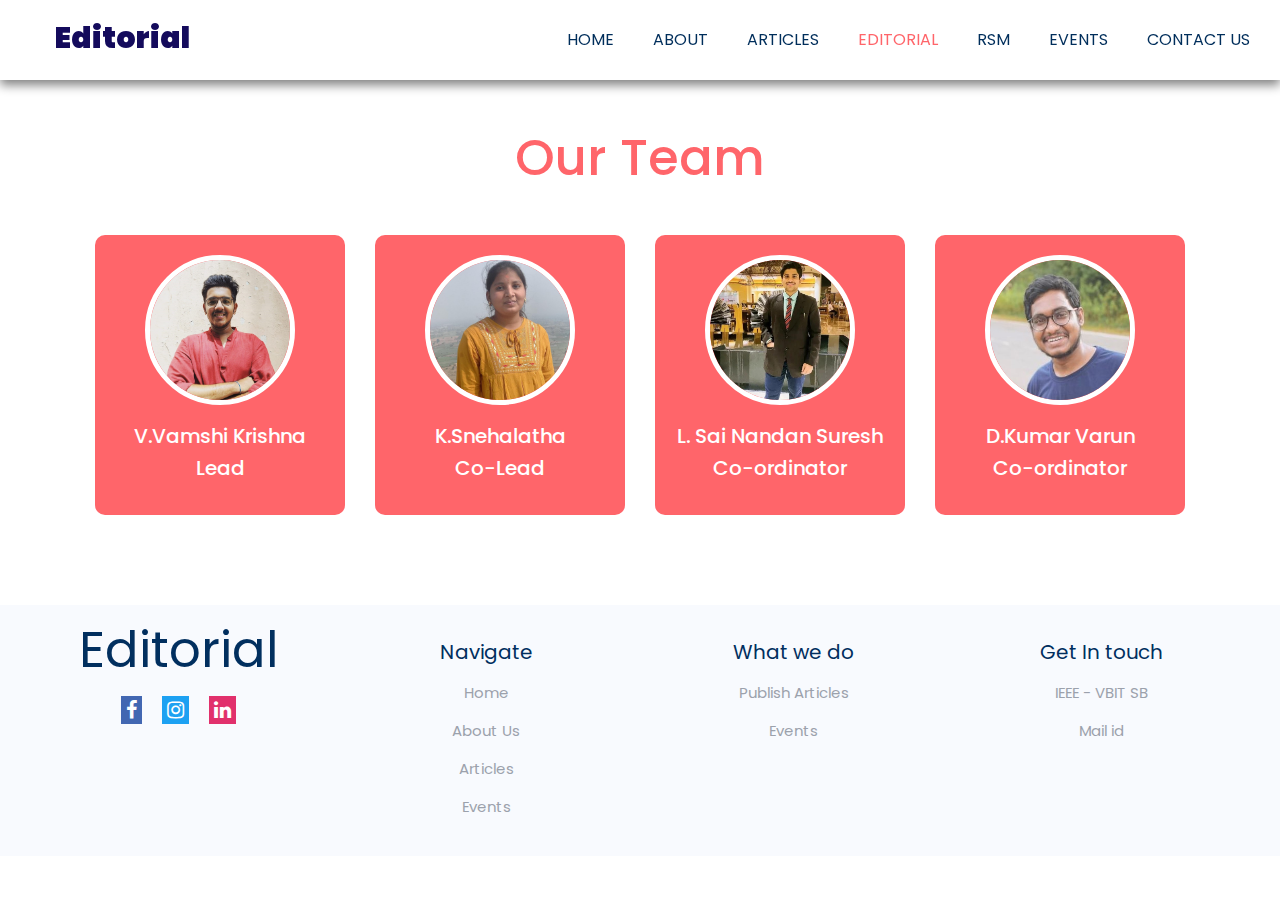
<file: Team.html>
<!DOCTYPE html>
<html lang="en">
<head>
    <meta charset="UTF-8">
    <meta http-equiv="X-UA-Compatible" content="IE=edge">
    <meta name="viewport" content="width=device-width, initial-scale=1.0">
    <link rel = "icon" href = 
    "https://static.thenounproject.com/png/1626808-200.png" 
        >
      <link rel="stylesheet" href="style.css">
      <link rel="stylesheet" href="script.js">
        <link rel="stylesheet" href="https://maxcdn.bootstrapcdn.com/bootstrap/3.4.1/css/bootstrap.min.css">
      <script src="https://ajax.googleapis.com/ajax/libs/jquery/3.5.1/jquery.min.js"></script>
      <script src="https://maxcdn.bootstrapcdn.com/bootstrap/3.4.1/js/bootstrap.min.js"></script>
      <link rel="stylesheet" href="https://cdnjs.cloudflare.com/ajax/libs/font-awesome/4.7.0/css/font-awesome.min.css">
      <link rel="stylesheet" href="preload.css">
      <script src="script.js"></script>
      <title>Team</title>
      <style>
        #preloader1{
           padding-top: 50px;
       }
       footer{
         margin-top: 20px;
       }
       </style>
</head>
<body id="preloader">
  <div id="preloader3">
  <div id="loader"></div>
  <div id="webname">Editorial</div>
</div>
    <!--navbar start-->
<section id="preloader1">
    <header id="header" class="">
        <div class="container101">
            <div class="row1 sticky">
               <div class="logo">
                 <a href="#">Editorial</a>
               </div>
               <input type="checkbox" id="nav-check">
               <label for="nav-check" class="nav-toggler">
                  <span></span>
               </label>
               <nav class="nav">
                  <ul>
                     <li><a href="index.html">Home</a></li>
                     <li><a href="aboutus.html">About</a></li>
                     <li><a href="articles.html">Articles</a></li>
                     <li><a href="Team.html" class="active">Editorial</a></li>
                     <li><a href="rsm.html">RSM</a></li>
                     <li><a href="events.html">Events</a></li>
                     <li><a href="contact.html">Contact Us</a></li>
                  </ul>
               </nav>
            </div>
        </div>
</header>
   
    <!---End of navbar-->
    <section class="wholeteam">
      <div>
      <h1 class="headingteam" style="color: #ff656a;">Our Team</h1>
    </div>
      <div class="team">
          <div class="outline">
          <div class="team1">
              <div class="teampicture">
              <img src="vamshidude.jpg" alt="">
              </div>
              <div>
              <h1>V.Vamshi Krishna</h1>
              <h2>Lead</h2>
          </div>
          </div>
           </div>
           <div class="outline">
          <div class="team1">
              <div class="teampicture">

              <img src="sneha.jpeg" alt="">

              </div>
              <div>
                  <h1>K.Snehalatha</h1>
                  <h2>Co-Lead</h2>
              </div>
          </div>
          </div>
          <div class="outline">
              <div class="team1">
                  <div class="teampicture">

                  <img src="nandan.jpg" alt="">
                  </div>
                  <div>
                      <h1>L. Sai Nandan Suresh</h1>
                      <h2>Co-ordinator</h2>
                  </div>
              </div>
              </div>
          <div class="outline">
          <div class="team1">
              <div class="teampicture">

              <img src="varunu.jpg" alt="">

             

              </div>
              <div>
                  <h1>D.Kumar Varun</h1>
                  <h2>Co-ordinator</h2>
              </div>
          </div>
          </div>
          
      </div>
      </section>
<footer>
    <div class="content">
      <div class="link-boxes">
        <div class="box top link_name">
            <div class="logo-details">
                <span class="logo_name">Editorial</span>
              </div>
              <div class="media-icons">
                    <a href="https://www.facebook.com/ieeevbitsb/"><i class="fa fa-facebook"></i></a>
                  
                    <a href="https://www.instagram.com/ieee_vbitsb/?hl=en"><i class="fa fa-instagram"></i></a>
                    <a href="https://in.linkedin.com/company/ieee-vbit-sb?original_referer=https%3A%2F%2Fwww.google.com%2F"><i class="fa fa-linkedin"></i></a>
                  </div>
              </div>
              <ul class="box">
                <li class="link_name">Navigate</li>
                <li><a href="index.html">Home</a></li>
                <li><a href="aboutus.html">About Us</a></li>
                <li><a href="articles.html">Articles</a></li>
                <li><a href="events.html">Events</a></li>
              </ul>
              <ul class="box">
                  <li class="link_name">What we do</li>
                  <li><a href="articles.html">Publish Articles</a></li>
                  <li><a href="events.html">Events</a></li>
                </ul>
             
              <ul class="box">
                <li class="link_name">Get In touch</li>
                <li><a href="https://ieeevbitsb.in/">IEEE - VBIT SB</a></li>
                  <li><a href="mailto: ieeevbitsbdoc@gmail.com">Mail id</a></li>
              </ul>
      </div>
    </div>
  </footer>
  </section>
</body>
</html>
</file>
<file: style.css>
@import url('https://fonts.googleapis.com/css2?family=Estonia&family=Genos:ital,wght@0,200;1,200&family=Montserrat:wght@600&family=Oswald:wght@500&family=PT+Serif:wght@700&family=Poppins&family=Roboto+Slab:wght@100&family=Roboto:wght@900&family=Ubuntu:wght@300&display=swap');
*{
    margin: 0;
    padding: 0;
    box-sizing: border-box;
    font-family: "Montserrat", sans-serif;
    font-family: "Poppins",sans-serif;
    line-height: 1.2;
    text-decoration:none;
    list-style: none;

}
html,body{
    margin:0;
    padding: 0;
    overflow-x: hidden;
}
body{
   
    background: #f8fafe;
}
 
@keyframes body {
    0%{
    position: relative;
    left: -100%;
    }
    50%{
        left: 0%;
    }
    100%{
        left: 0%;
    }
}
  a{
      text-decoration: none;
  }
  ul{
      list-style: none;
      width: 100%;
  }
 #header .container101{
      margin: 0px;
      width: 100vw;
  }

  .row1{
      display: flex;
      flex-wrap: wrap;
      justify-content: space-between;
      width: 100%;
      position: relative;
      top:0;
      right: 0;
      padding: 0px 100px;
      height: 80px;
     background: white;
    padding:20px;
  }

  /*header*/
  #header{
      position: fixed;
      z-index: 1;
      top: 0;
      height: 80px;
      width: 100%;
      align-items: center;
  }
  #header .logo,
  #header .nav{
      padding:0 10px;
  }
  #header .logo a{
      font-size: 30px;
      text-transform: capitalize;
      position: relative;
      color: #140B5C;
      font-weight: 1000;
      margin-left: 25px;
    text-decoration: none;
}
#header .logo{
    vertical-align: middle;
}
  .fa-bars{
      text-align: center;
      color: #ff656a;
      font-size: 30px;
  }
  @media screen and (max-width:448px) {
    #header .logo a{
        left: 0px;
    }
  }
  #header .nav ul li{
      display: inline-block;
      margin-left: 35px;
  }
  #header .nav ul li a{
      display: block;
      font-size: 16px;
      padding:10px 0;
      color: #002e5b;
      text-transform: uppercase;
      transition: all 0.5s ease;
      text-decoration: none;
  }
  #header .nav ul li a:hover,
  #header .nav ul li a.active{
      color: #ff656a;
  }
  #header #nav-check{
      position: absolute;
      opacity:0;
      pointer-events: none;
  }
  .nav-toggler{
      height: 34px;
      width: 44px;
    
      border-radius: 4px;
      cursor: pointer;
      display: none;
      align-items: center;
      justify-content: center;
      margin-right: 15px;
  }
  .nav-toggler span{
      display: block;
      height: 2px;
      width: 20px;
      background-color:#ff656a;
      position: relative;
      color: #ff656a;
  }
  .nav-toggler span::before,
  .nav-toggler span::after{
     content: '';
     position: absolute;
     width: 100%;
     height: 100%;
     background-color: #ff656a;
     left:0;
  }
  .nav-toggler span::before{
      top: -6px;
  }
  .nav-toggler span::after{
      top: 6px;
  }
  @media(max-width: 1000px){
      .nav-toggler{
          display: flex;
      }
    #header .nav{
          position: absolute;
          left:50%;
          top:100%;
          width: 50%;
       background-color: white;
          border-top: 1px solid rgba(255,255,255,0.2);
          opacity:0;
          visibility: hidden;
      }
      #header .nav ul li{
          display: block;
          margin:0;
          text-align: center;
          color: black;
      }
      #header #nav-check:checked ~ .nav{
         opacity: 1;
         visibility: visible;
      }
      #header #nav-check:focus ~ .nav-toggler{
          box-shadow: 0 0 15px #000000;
      }
      #header #nav-check:checked ~ .nav-toggler span{
          background-color: transparent;
      }
      #header #nav-check:checked ~ .nav-toggler span::before{
          top:0;
          transform: rotate(45deg);
      }
      #header #nav-check:checked ~ .nav-toggler span::after{
          top:0;
          transform: rotate(-45deg);
      }
  }
.sticky{
    box-shadow: 0px 5px 10px 0px gray;
}
.main{
    background-image:linear-gradient(to left,rgba(250,250,250,0.1),rgba(250,250,250,1) 70%),url("https://cdn.pixabay.com/photo/2016/05/15/17/13/fountain-pen-1393979_960_720.jpg");
background-size:cover;
height: calc(120vh - 80px);
/*background-attachment:fixed;*/
display: flex;
justify-content:flex-start;
align-items:center;
background-position: center;
z-index: 999;
}
@media (max-width:768px){
    .toggle{
        display: block;
    }
    #header .logo a{
        margin-left:10px;
    }
}

.main .text{
    color:black;
    animation: body 3s ease-in-out;
    width: 60%;
    margin:40px;
    margin-left: 20px;
    text-transform:uppercase;
    padding-left: 100px;
    position: relative;
    top: 80px;
}
.main .text h1{
    font-size: 65px;
    font-weight: 900;
    margin-bottom: 14px;
    color: #002d5b;
    font-family: "Poppins",sans-serif;
    line-height: 1.2;
    text-transform: uppercase;
    margin-bottom: 53px;
}
    @media only screen and (min-width: 768px) and (max-width: 991px){
    .main .text h1 {
        font-size: 50px;
        line-height: 1.2;
    }

}
@media (max-width: 767px){
    .main .text h1{
      font-size: 40px;
    }
    .main {
        min-height: 470px;
       
    }
    .main .text{
        top: 40px;
        width: 100%;
       padding-left: 20px;
    }
 }
@media screen and (max-width:478px)  {
    .main .text{
        margin: 0px;
        padding-left: 30px;
        width: 100%;
    }
}
@media screen and (max-width:992px) and (min-width:769px) {
    .main .text h1{
        font-size:50px;
    }
    .main .text{
        padding-left: 10px;
    }
}
/*about us*/
.aboutusmain{
    display: flex;
    justify-content:space-evenly;
  
    flex-wrap: wrap;
    margin-top: 80px;
    background-color:azure;
    position: relative;
    flex: 1;
    padding: 70px;
}
.aboutusmain> div{
    margin: 20px;
    position: relative;
  
}
.aboutusmain img{
        width: 100%;
        margin-bottom: 30px;
        -webkit-transition: all .4s ease-out 0s;
        -moz-transition: all .4s ease-out 0s;
        -ms-transition: all .4s ease-out 0s;
        -o-transition: all .4s ease-out 0s;
        transition: all .4s ease-out 0s;
        border-bottom: 7px solid transparent;
        transform: scale(1);
    }

.textbox{
    border: 4px solid #ff656a;
    padding: 30px;
    background: #fff;
    overflow: hidden;
    top: 0;
    position: relative;
    top: 0;
    backface-visibility: hidden;
    transition: transform 0.5s linear;
    transform: perspective(600px) rotateY(
0deg);
max-width: 350px;
}
.aboutusmain .textbox h1{
color: #191d34;
    font-size: 40px;
    font-weight: 700;
    line-height: 1.3;
    margin-bottom: 30px;
    position: relative;
    display: block;
    padding-bottom: 29px;
}
@media  screen and (max-width:449px) {
    .aboutusmain .textbox h1 {
       font-size: 40px;
    }
    .aboutusmain{
        padding: 10px;
    }
   .aboutusmain .textbox p{
     
        font-size: 18px;
    }
    .aboutusmain .image12{
        position: relative;
        bottom: 20px;
        margin-top: 20px;
      }
}
@media screen and (max-width:572px) {
     #articlemainpage1 h1{
     font-size: 5vw;
        text-align: left;
    }
    #articlemainpage{
        margin-top: 0px;
    }
    .textbox{
        padding-left: 8px;
        padding-right: 8px;
    }
}
@media screen and (max-width:348px) {
    .aboutusmain > div{
        margin: 0px;
    }
}
.image12 div{
    width: 350px;
  
}
.image12 div a{
    text-decoration: none;
    color: black;
}
.image12 h1{
    text-align: left;
   margin: -5px;
   color: #191d34;
   margin-left: 2px;
   font-size: 30px;
   font-weight: 500;
}
.image123 h1 a:hover{
    color: #ff656a;
}
@media screen and (min-width:748px) and (max-width:972px){
    #articlemainpage .grids{
        margin: 0px;
        grid-gap: 20px;
        padding: 20px;
    }
}
.image12 p{
     width: 350px;
    margin: 20px;
    margin-left: 2px;
    margin-bottom: 10px;
    font-size: 15px;
    display: block;
  /*  margin-block-start: 1em;
    margin-block-end: 1em;
    margin-inline-start: 0px;
    margin-inline-end: 0px;*/
}
.image12{
    display: inline-block;
     margin: 20px;
    overflow:hidden ;
     /* clip the excess when child gets bigger than parent */
   }
  
   .image12 img{
    width: 100%;
    margin-bottom: 30px;
    -webkit-transition: all .4s ease-out 0s;
    -moz-transition: all .4s ease-out 0s;
    -ms-transition: all .4s ease-out 0s;
    -o-transition: all .4s ease-out 0s;
    transition: all .4s ease-out 0s;
    border-bottom: 7px solid transparent;
    transform: scale(1);
   }
.image12:hover img {
    transform: scale(1.02);
    transition: 0.5s;
    border-bottom:7px solid orangered ;
    overflow: hidden;
}
/*.textbox h1{
    margin: 20px;
    font-size: 45px;
    padding: 30px;
}/*/
.textbox p{
font-family: "Poppins",sans-serif;
    color: #506172;
    font-size: 16px;
    line-height: 30px;
    margin-bottom: 15px;
    font-weight: normal;
}

.textbox h1:after{
    content: "";
    position: absolute;
    width: 100px;
    height: 4px;
    background: #ff656a;
    left: 0;
    bottom: 0;
}
@media screen and (max-width:448px) {
    
}
.textbox p{
    font-size: 18px;
 
    
}
.container2{
  width: 100%;
  margin-top: 100px;
  padding: 40px;
}
.container2 .cards{
   
    display: flex;
    justify-content: center;
    align-items: center;
    flex-wrap: wrap;
    animation: body 0.5s ease-in-out;
    padding-top: 50px;
}


@media screen and (max-width:460px) {
    .container2 h1{
        font-size: 2em;
        color: white;
        width: 180px;
    }
}
.cards .card{
    margin: 40px;
    cursor: pointer;
}
.cards img{
    height: 200px;
    width: 100%;
    }
.cards .card:hover .image{
    transform: scale(1.05);
    width: 100%;
    overflow: hidden;
}
.card .details{
    display: block;
   
}
.card .details .time h2{
    font-size: 10px;
   letter-spacing: 1.5px;
}
@media screen and (max-width:978px) {
    .cards img{
        width: 350px;
    }
}



.slidetxt h1{
    font-size: 70px;
text-align: center;
    color: black;
    padding-top: 10px;
    opacity: 1;
   width: 50%;
    animation: slide infinite 3s ;
    border: 2px solid black;
    position: relative;
  left:50%;
  top:50%;
  transform: translate(-50%);
  color: orangered;
  
}
@keyframes slide {
    0%{
        top: 200px;
    }
    50%{
        top: 100px;
    }
    100%{
        top: 200px;
    }
}

.container4{
   margin-top: 60px;
}
.container4 .textblock{
 padding: 50px ;
   
}
.container4 .textblock p{
    text-align: justify;
    font-size: 25px;
  
}
@media screen and (max-width:460px) {
    .container4 h1{
        font-size: 2em;
        color: white;
        width: 180px;
    }
}
/*events*/
.container22{
    /*background-color:aqua;*/
    margin-top: 0px;
    display: flex;
  
    align-items: center;
    justify-content: center;
    background-color: azure;
    flex-wrap: wrap;
}

.container22 .eventinfo{
    width:300px;
    padding: 10px;
    margin: 50px;
}
.eventimage{
    position: relative;
}
.eventimage img{
    width: 300px;
    height: 350px;
    padding: 10px;
  cursor: pointer;
}
.eventinfo h1{
   font-weight: 900;
    font-size:50px;
    width: 100%;
}
.eventinfo p{
    text-align: justify;
    font-size: 16px;
    line-height: 30px;
}
.eventinfo button{
    width: 150px;
    height:50px;
    border: none;
    font-size: 20px;
    background-color: #012a4a;
    color: white;
    border-radius: 5px;
    animation: col linear;
    margin-top: 15px;
}
@keyframes col {
    from{
     
        background-color: #012a4a;
       
    }
    to{
    
    }
}
 #eventtext{
position: absolute;
width: 200px;
top:15%;
bottom: 10px;
left: 10px;
background-color: gainsboro;
visibility: hidden;
animation:det alternate;
animation-delay: 5s;
}
@media screen and (min-width:481px) and (max-width:768px) {
    #eventtext{
        width: 80%;
        height: 55%;
        position: absolute;
        top: 42.5%;
        bottom: 0;
    }
    #eventtext p{
        padding: 0px;
    }
}
@keyframes det{
    from
    {
        visibility: hidden;
    }
    to{
       /* left:15px;
        opacity: 10;*/
        visibility: visible;
    }
}
#eventtext h1,#eventtext{
    padding-left: 8px;
}

#eventimage1:hover ~ #eventtext{
    left:10px;
    visibility: visible;
}
#eventtext:hover{
 visibility:visible;
}
@media screen and (min-width:769px) and (max-width:994px){
}

.p h1{
    text-align:center;
}

/*articles page*/
.articlemain{
    width: 100%;
    position: relative;
  /*  max-height:100vh;*/
    background: url("https://images.unsplash.com/photo-1457369804613-52c61a468e7d?ixid=MnwxMjA3fDB8MHxwaG90by1wYWdlfHx8fGVufDB8fHx8&ixlib=rb-1.2.1&auto=format&fit=crop&w=870&q=80");
   background-size:cover;
    height: calc(100vh);
    background-attachment:fixed;
    background-position: center;
    z-index:-1;
}

    .overlay{
        background:#3f52e3;
        position: absolute;
        top: 0;
        left: 0;
        right: 0;
        bottom: 0;
        z-index: 1;
        opacity: 0.8;
        height: 100vh;
    }

.articlemain .intro{
    height: calc(100vh);
}
.articlemain .intro h1,.articlemain .intro h2{
    font-size: 100px;
    color:white;
    font-weight: 1200;
    position: relative;
    opacity: 1;
    margin-left: 40px;
    z-index: 2;
    top:40%;
}
.articlemain .intro h2{
    font-size: 25px;
}
.articlemain .intro button{
   font-size: 25px;
   width: 200px;
  height: 50px;
  position: relative;
    top:42%;
    bottom: 0px;
  z-index: 2;
margin-left: 40px;
color: white;
background-color: #012a4a;
border-style: none;
border-radius: 10px;
text-align: center;
}
.articlemain .intro button:hover{
    box-shadow:0px 10px 15px 0px rgba(0, 0, 0, 0.5);
}
@media screen and (max-width:648px) {
    .articlemain .intro h1{
        font-size: 60px;
        text-align: left;
    }
    
.articlemain .intro button{
    font-size:20px;
}
.articlemain .intro h2{
    font-size: 16px;
    font-size: 14px;
}
}
@media screen and (max-width:448px)
{
    .details1 .time {
        font-size: 12px;
    }

  
}


/*.container11 .grids{
     margin: 40px;
    margin-top: 100px;
    display: grid;
    grid-template-columns: repeat(auto-fill,minmax(300px,1fr));
    grid-gap:20px;
    justify-content: center;
    align-items: center;
    padding: 70px;
}
#mainpagecontainer{
    margin-top: 50px;
    padding: 40px;
}
#articlemainpage{
  margin-top: 30px;
  padding:20px;
    background-color: white;
   
}
#articlemainpage1 h1{
    font-size:60px;
    text-align: center;
    padding: 30px;
    font-weight: 900;
}
@media screen and (min-width:1200px){
    #articlemainpage{
        grid-gap:30px;
    }
}
.container11 .grids .card1 img{
   
    height: 275px;
    object-fit: cover;
}
.card1{
    display: inline-block;
     margin: 20px;
     overflow: hidden; 
    width: 350px;
   }
  
   .card1 img{
    width: 100%;
    margin-bottom:15px;
    -webkit-transition: all .4s ease-out 0s;
    -moz-transition: all .4s ease-out 0s;
    -ms-transition: all .4s ease-out 0s;
    -o-transition: all .4s ease-out 0s;
    transition: all .4s ease-out 0s;
    transform: scale(1);
   }
   .card2 img{
       margin-bottom: 0px;
   }
.card1:hover img {
    transform: scale(1.02);
    transition: 0.5s;
    overflow: hidden;
}
/*.textbox h1{
    margin: 20px;
    font-size: 45px;
    padding: 30px;
}/*/
/*#domain a{
    text-decoration: none;
    padding: 20px 30px 20px 30px;
}
.card1 .details1{
  display: flex;
  justify-content: space-around;
  align-items: baseline; 
  
}
.details1 .time h2{
    font-size: 13px;
    color: gray
}
.details1 .caption{
    color:black;
    font-size: 15px;
     width: 60%;
}

.details1 .caption a{
    text-decoration: none; 
    color: black; 
}
.details1 .caption a:hover{
    color:#3f52e3;
}
#mcard3{
    display: block;
    justify-content: center;
    align-items: center;
    padding: 20px 30px 20px 30px;
    background: #fcfdff;
}
#mcard3 > div{
    width: 100%;
}
#mcard4 h2{
    text-align: left;
}
#mcaption a{
    text-decoration: none;
    font-size: 15px;
}
@media  screen and (max-width:768px) {
    .card1 .details1{
        flex-direction: column;
     justify-content: flex-start;
        align-items: flex-start;
      flex: 1;
   
    }
    .details1 .time{
        margin-top: 5px;
        margin-bottom: 0px;
    }
    .details1 .time h2{
        text-align: left;
        line-height:1.5;
       /* text-align: right;*/
  /*  }
    .details1 .caption{
        width: 100%;
        margin-top:-20px ;
    }
        .card1{
            margin: 0px;
            width: 100%;
    }
}
#mcard2:hover #mcards img{
    transform: scale(1.02);
}
/*team page*/
/*contact page*/
.teamsection{
  margin-top: 80px;
}
.teamhead h1{
    text-align: center;
    font-size:6rem ;
    padding:40px;
}
.teamhead1 h1{
    padding: 40px;
}
#extraspace h1{
    padding: 0px;
}
.teamlead{
    display: flex;
    align-items: center;
    justify-content: center;
    width: 100%;
    height: 400px;
   margin-top: 15px;
   position: relative;
 
}
#lead{
    position: relative;
}
#lead .teamdetails{
   position: absolute;
   top: 0px;
   background-color: grey;
   width: inherit;
   height: 300px;
   opacity: 0;
  
}
.coord .teamdetails{
    position: absolute;
    top: 0px;
    background-color: grey;
    width: inherit;
    height: 300px;
    opacity: 0;
  margin-top: 30px; 
}
 .teamdetails:hover{
    opacity: 0.5;
}
.coord{
    position: relative;
}
@media screen and (max-width:348px) {
  .teamlead
  {
   padding: 15px;
  }
  .teamhead h1{
      font-size: 4rem;
  }
}
#lead{
    border: 2px solid black;
    width: 300px;
}
.teamlead img{
    width: 100%;
}
.coord{
    display: flex;
    justify-content: center;
    align-items: center;
    place-items: center;
   
    flex-wrap: wrap;
    text-align: center;
  
}
.coord > div{
    width: 300px;
    margin-left: 20px;
    margin-right: 15px;
    margin-top:30px;
    border: 2px solid black;
    place-items: center;
    
}
.coord img{
    width: 100%;
    height:auto;
}
.teamdetails h1{
    font-size: 25px;
    padding: 0px 10px;
    text-align: center;
}
.teamdetails h2{
    font-size: 20px;
    text-align: center;
}
/*#contact{
    position:relative;
    margin: 60px;
    padding: 0px;
    box-shadow: 10px 10px 10px 10px solid azure;
}*/

@media screen and (max-width:768px) and (min-width:481px) {
    .coord>div{
        width: 100%;
        height: auto;
    }
    #lead{
        width: 100%;
    }
    .teamlead{
        height: auto;
      padding: 15px;
    }
}
@media screen and (min-width:769px) and (max-width:999px) {
    #co11{
        background-color: red;
        border: 10px solid black;
        justify-self: flex-start;
    }
}*//*
.contactdetails{
    /*display: flex;
    justify-content: space-between;
    align-items: center;*/
   /* display: grid;
    grid-template-columns: repeat(auto-fit,minmax(250px,1fr));
    grid-template-rows: 250px;
    width: 100%;
    position: relative;
    top: 50%;
    left: 50%;
    transform: translate(-50%);
    border: 1px solid black;
    background-color:azure;
}
.contactdetails h1{
    font-size: 35px;
    
}
.contactdetails h1,.contactdetails h2{
    text-align: center;
}
.contactdetails i{
    font-size: 40px;
    border: 2px solid black;
    border-radius: 50%;
    padding: 10px;
    align-items: center;
}
#contact1{
    text-align: center;
    margin: 25px;
}
#contact h2{
    font-size: 15px;
}

@media screen and (max-width:476px) {
   .contactdetails
    {
        width: 100%;
        padding: 0px;
    }
    #contact1 {
        text-align: center;
         margin: 25px; 
        margin-top: 20px;
    }
 
}
*/
/*eventpage*/
.p{
    position: relative;
  
}
.page51{
   
    display: grid;
    grid-template-columns: repeat(auto-fill,minmax(300px,1fr));
    position: relative;
    grid-gap:5px;
    position: relative;
    top: 10px;
}
.page51 > div{
    width: 100%;
    position: relative;
}

.page51img img{
    width: 100%;
}
.page51name{
    width: 100%;
}
.page51name h1{
    position:absolute;
    top: 30%;
    left: 50%;
   transform: translate(-50%);
    visibility: hidden;
    text-align: center;
}
.page51img:hover img{
    opacity: 0.3;
  
}
.page51img:hover ~ .page51name h1{
    visibility: visible;
}
@media screen and (max-width:448px) {
  .page51img{
      margin: 10px;
  }
}
.container3{
    background-color: #012a4a;
  margin: 0;
  padding-left: 0;
}
.container3 h1{
    color: white;
    font-size: 20px;
    text-align: center;
    position: relative;
    padding: 7px;
    margin-top: 0px;
}
.container3 .icons{
    display: flex;
    align-items: center;
    justify-content: center;
padding-left: 10px;
}
.container3 .icons i{
    font-size: 30px;
    border-radius: 50%;
    background-color: orangered;
    padding: 10px;
    margin-left: 10px;
    color: white;
    border: 2px solid black;
    margin: 5px;
}
@media screen and (max-width:572px) {
    .container3 .icons i{
        font-size: 5vw;
    }
    .container3 h1{
        font-size: 15px;
    }
}
/*abpage
.abpage0{
   
    position: relative;
    top:80px;
}
.abpageinfo{
    display: flex;
    justify-content: center;
    align-items: center;
    padding: 20px;
   margin:50px ;
   margin-top: -20px;
  }
  .abpage{
    
      margin: 50px;
      margin-top: 0px;
      padding: 20px;
      margin-bottom: 10px;
  }
  .abpageinfo div{
      width: 70%;
  }
  .abimage img{
        width:30vw;
      height: 500px;
      float: right;
;
  }
@media screen and (max-width:972px) {
    .abpageinfo{
        flex-direction:column;
    }
    .abpageinfo > div{
        width:100%;
    }
 
}
.abpage h1{
    font-size: 50px;
    text-align: center;
}
.abpage p,.abpageinfo p{
    font-size:16px;
    text-align: justify;
}
.abpageinfo h1{
    color: orangered;
    font-size: 30px;
}
@media screen and (max-width:448px) {
    .abpageinfo{
        margin: 20px;
        margin-top: 0px;
    }
    .abpage p{
        font-size: 12px;
    }
}*/
.abpage0{
    position: relative;
}
.abpage{
    text-align: center;
    margin: 20px;
    padding: 20px;
}
.abpage p{
    width: 100%;
}
.abpage h1{
    font-size: 6rem;
    color: #ff656a;
    font-weight: 500;
}
.abpageinfo{
/*  margin: 20px;
    padding: 20px;*/
    display: flex;
    justify-content: center;
    width: 100%;
}
.paragraph{
    width: 60%;
    line-height: 1.5;
}
.paragraph h1{
    color: #ff656a;
}
.paragraph p{
    line-height: 1.5;
    text-align: justify;
    color: black;
}
.abimage{
    padding:0px 40px;
}
.abimage img{
    height: 300px;
    width: 300px;
}
@media screen and (min-width:769px) and (max-width:994px) {
    .abpageinfo{
        margin: 20px;
        padding: 20px;
        align-items: center;
    }
}
@media screen and (max-width:768px) {
    .abpageinfo{
        display: block;
        padding: 20px;
        align-items: center;
    }
    .paragraph{
        width: 100%;
    }
  .abimage{
      text-align: center;
      padding: 0px;
  }
}
footer{
    position:relative;
  background: #f8fafe;
    width: 100%;
    bottom: 0;
    left: 0;
    min-height:100px ;
    clear: both;
  }
  /*footer::before{
    content: '';
    position: absolute;
    left: 0;
    top: 100px;
    height: 1px;
    width: 100%;
    background: #AFAFB6;
  }*/
  footer .content{
    max-width: 1250px;
    margin: auto;
    padding: 15px 10px 10px 10px;

  }

  .content .logo-details{
    color: #012f5f;
    font-size: 50px;
  }

  .content .media-icons{
    display: block;
    margin-top: 10px;
  }
  .content .media-icons a{
   
    width: 40px;
    margin: 0 8px;
    text-align: center;
    line-height: 40px;
    color: #fff;
    font-size: 20px;
    text-decoration: none;
    transition: all 0.4s ease;
    padding:0px  5px;
  
  }
  .top .media-icons a:nth-child(1){
    background: #4267B2;
  }
  .top .media-icons a:nth-child(1):hover{
    color: #4267B2;
    background: #fff;
  }
  .top .media-icons a:nth-child(2){
    background: #1DA1F2;
  }
  .top .media-icons a:nth-child(2):hover{
    color: #1DA1F2;
    background: #fff;
  }
  .top .media-icons a:nth-child(3){
    background: #E1306C;
  }
  .top .media-icons a:nth-child(3):hover{
    color: #E1306C;
    background: #fff;
  }
  .top .media-icons a:nth-child(4){
    background: #0077B5;
  }
  .top .media-icons a:nth-child(4):hover{
    color: #0077B5;
    background: #fff;
  }
  footer .content .link-boxes{
    width: 100%;
    display: flex;
    justify-content: space-around;
  }
  footer .content .link-boxes .box{
    width: calc(100% / 4 - 10px);
    text-align: center;
  }
  .content .link-boxes .box .link_name{
    color: #012f5f;
    font-size: 20px;
    font-weight: 400;
    margin-bottom: 10px;
    position: relative;
  }
  
  .content .link-boxes .box li{
    margin:20px 0;
    list-style: none;
  }
  .content .link-boxes .box li a{
    color: #868c98;
    font-size: 15px;
    font-weight: 400;
    text-decoration: none;
    opacity: 0.8;
    transition: all 0.4s ease
  }
  .content .link-boxes .box li a:hover{
    opacity: 1;
    text-decoration: underline;
  }
  .content .link-boxes .input-box{
    margin-right: 55px;
  }
  .link-boxes .input-box input{
    height: 40px;
    width: calc(100% + 55px);
    outline: none;
    border: 2px solid #AFAFB6;
    background: #140B5C;
    border-radius: 4px;
    padding: 0 15px;
    font-size: 15px;
    color: #fff;
    margin-top: 5px;
  }
  .link-boxes .input-box input::placeholder{
    color: #AFAFB6;
    font-size: 16px;
  }
  .link-boxes .input-box input[type="button"]{
    background: #fff;
    color: #140B5C;
    border: none;
    font-size: 18px;
    font-weight: 500;
    margin: 4px 0;
    opacity: 0.8;
    cursor: pointer;
    transition: all 0.4s ease;
  }
  .input-box input[type="button"]:hover{
    opacity: 1;
  }
  footer .bottom-details{
    width: 100%;
    background: #0F0844;
  }
  footer .bottom-details .bottom_text{
    max-width: 1250px;
    margin: auto;
    padding: 20px 40px;
    display: flex;
    justify-content: space-between;
    align-items: center;
  }
  .bottom-details .bottom_text span,
  .bottom-details .bottom_text a{
    font-size: 14px;
    font-weight: 300;
    color: #fff;
    opacity: 0.8;
    text-decoration: none;
  }
  .bottom-details .bottom_text a:hover{
    opacity: 1;
    text-decoration: underline;
  }
  .bottom-details .bottom_text a{
    margin-right: 10px;
  }
  @media (max-width: 900px) {
    footer .content .link-boxes{
      flex-wrap: wrap;
    }
    footer .content .link-boxes .input-box{
      width: 40%;
      margin-top: 10px;
    }
  }
  @media screen and (max-width:972px){
    .logo_name{
        font-size: 30px;
    }
    .content .media-icons a{
        margin: 0 2px;
    }
  }
  @media (max-width: 700px){
    footer{
      position: relative;
    }
    .content .top .logo-details{
      font-size: 26px;
    }
    .content .top .media-icons a{
      height: 35px;
      width: 35px;
      font-size: 14px;
      line-height: 35px;
    }
    footer .content .link-boxes .box{
      width: calc(100% / 2 - 10px);}
      
    footer .content .link-boxes .input-box{
      width: 60%;
    }
  }
  @media (max-width: 520px){
    footer::before{
      top: 145px;
    }
    footer .content .top{
      flex-direction: column;
    }
    .content .top .media-icons{
      margin-top: 16px;
    }
    footer .content .link-boxes .box{
      width: calc(100% - 10px);
    }
    footer .content .link-boxes .input-box{
      width: 100%;
    }
  }
  

/*articles slider*/
.slidearticle{
    position: relative;
}
.articlesslide {
    position: relative;
    width: 600px;
  margin-left: 50px;
    padding: 0px 70px;
}
.image12{
    width: fit-content;
}
@media screen and (min-width:481px) and (max-width:768px) {
    .image12{
        width:100vw;
    }
    .image12 div{
        width: 100vw;
     
    }
    .aboutusmain{
        padding:0px;
    }
    .aboutusmain>div{
        height: fit-content;
    }
    .image12 p{
        width:100%;
        font-size: 15px;
        margin: 20;
    }
    .image12 img{
        overflow: hidden;
    }
    .textbox{
        max-width: 100%;
    }
}
@media screen and (min-width:769px) and (max-width:994px) {
    .aboutusmain{
        padding: 0px;
        padding-top: 20px;
    }
    
.aboutusmain> div{
    margin: 0px;
}
}

@media screen and (min-width:481px) and (max-width:768px) {
    .container11 .gris{
        display: inline-block;
    }
}

@media screen and (max-width:480px) {
    #mainpagecontainer{
        padding: 0px;
    }
    .aboutusmain{
        padding: 0px;
    }
}
@media screen and (max-width:357px){
    .aboutusmain{
        padding: 20px;
    }
}
.container11 .grids{
    padding: 70px;
    display: -ms-grid;
    display: grid;
    grid-template-columns: repeat(auto-fill,minmax(300px,1fr));
    grid-gap:30px;
    margin-top: 40px;
}

.img img{
    height: 275px;
    width: 100%;
    object-fit: cover;
    cursor: pointer;
    transform: scale(1);
}
.img:hover img{
    transform: scale(1.02);
    overflow: hidden;
    transition: 0.5s linear;
}
.details1{
    display: block;
    align-items: center;
    justify-content: center;
    margin: 20px;
}
#mcard3{
    display: block;
}
.details1 .time{
    margin-right: 10px;
}
.time h2{
    font-size: 15px;
    text-align:left;
    margin-top: 0px;
    margin-bottom: 0px;
}
.caption a:hover{
    text-decoration: none;
}
#domain{
    margin-top: 5px;
    margin: 20px;
}
#mcard4 h2{
    text-align: left;
    line-height: 20px;
    margin-top: 10px;
}
@media screen and (max-width:420px) {
    #mcard4 h2{
        font-size: 13px;
    }
}
.caption a{
    color: black;
    font-weight: 400px;
    text-decoration: none;
    letter-spacing: 1px;
    font-size: 15px;
}
.details1 .caption a:hover{
    color: #ff656a;
}
#articlemainpage1 h1{
    color: #191d34;
    font-size: 60px;
    font-weight: 700;
    line-height: 1;
    margin-bottom: 20px;
    font-family: "Poppins",sans-serif;
    text-align: center;
    padding-top: 70px;
}
#mcard2:hover img {
    transform: scale(1.01);
    transition: 0.5s;
    overflow: hidden;
}
#domain a{
    text-decoration: none;
    color:#191d34 ;
}
#domain a:hover{
    color: #ff656a;
}
#mcaption a{
    text-decoration: none;
}
@media screen and (max-width:481px) {
    .container11 .grids{
        padding: 10px;
    }
}
.alinks{
    display: flex;
    align-items: center;
    justify-content: center;
    box-shadow: 0px 10px 15px rgba(0,0,0,0.1);
    width: fit-content;
    position: relative;
    left: 50%;
    top: 50%;
    transform: translate(-50%);
    border-radius: 50px;
    height: 55px;
    padding-left: 5px;
}
.alinks div{
    margin-left: 13px;
    margin-right: 13px;
}
.pagelinks a{
    text-decoration: none;
    font-size: 2rem;
    color:  #ff656a; 
    display: inline-block;
    width: 40px;
    text-align: center;
    line-height: 45px;
}
.pagelinks a:hover{
    background-color: #002d5b;
    border-radius: 50%;
    color: white;
    text-decoration: none;
}
.alinks i{
    font-size:2rem ;
}
@media screen and (max-width:480px) {
    .pagelinks a{
        line-height:16px;
        padding: 5px;
    }
    .pagelinks a{
        width: 25px;
        border-radius: 50%;
        height: 25px;
    }
  
}
.pagination{
    text-align: center;
    position: relative;
    left: 50%;
    top: 50%;
    transform: translate(-50%);
}
.pagination ul{
    width: 100%;
    display: flex;
    flex-wrap: wrap;
    background: #fff;
    padding: 8px;
    border-radius: 50px;
    box-shadow: 0px 10px 15px rgba(0,0,0,0.1);
  }
  .pagination ul li{
    color: #ff656a;
    list-style: none;
    line-height: 45px;
    text-align: center;
    font-size: 18px;
    font-weight: 500;
    cursor: pointer;
    user-select: none;
    transition: all 0.3s ease;
  }
  .pagination ul li.numb{
    list-style: none;
    height: 45px;
    width: 40px;
    margin: 0 3px;
    line-height: 45px;
    border-radius: 50%;
  }
  .pagination ul li.numb.first{
    margin: 0px 3px 0 -5px;
  }
  .pagination ul li.numb.last{
    margin: 0px -5px 0 3px;
  }
  .pagination ul li.dots{
    font-size: 22px;
    cursor: default;
  }
  .pagination ul li.btn{
    padding: 0 20px;
    border-radius: 50px;
  }
  .pagination li.active,
  .pagination ul li.numb:hover,
  .pagination ul li:first-child:hover,
  .pagination ul li:last-child:hover{
    color: #fff;
    background: #002d5b;
  }
  @media screen and (max-width:357px) {
      .pagination ul{
          padding: 0px;
      }
      .pagination ul li.numb{
          margin: 0px;
          width: 36px!important;
      }
  }
  .evimage{
      display: flex;
      flex-wrap: wrap;
      align-items: center;
      justify-content: center;
      place-items: center;
  }
  @media screen and (min-width:769px) and (max-width:999px){
     
      .eventimage{
          display: flex;
          align-items: center;
          justify-content: center;
      }
    .container22 .eventinfo{
    width: 60%;
    }
    }
  @media screen and (min-width:481px) and (max-width:768px) {
    .eventimage img{
        width: 100%;
    }
    .container22 .eventinfo{
        width: 60%;
      
      }
      @media screen and (max-width:480px){
          .eventimage img{
              width: 100%;
          }
      }
  }
  @media screen and (max-width:358px) {
      .abpage h1{
          font-size: 4rem;
      }
      .abpage{
          padding: 0px;
      }
  }
.teamsection07{
    background-color: black;
    width: 100%;
  }
.others{
    display: flex;
}
  
    .team{
        display: flex;
        align-items:center;
        justify-content: space-around;
          position: relative;
          top: 50%;
          left: 50%;
          transform: translate(-50%);
          flex-wrap: wrap;
       
      }
      .team .team1{
          margin-top: 10px;
      }
      .outline{
          height: 280px;
          min-width:250px;
          background-color: #ff656a;
          border-radius: 10px;
          margin: 10px;
          display: flex;
          align-items:flex-start;
          justify-content:center;
         }
    .team1 img{
          border-radius: 50%;
          width: 150px;
          height: 150px;
          margin-top: 10px;
          border: 5px solid white;
         }
      .teampicture{
          display: flex;
          align-items:center;
          justify-content:center;
          margin-bottom: 10px;
      }
      .team1 div {
          text-align: center;
      }
      
      .team1 div h1,.team1 div h2{
          font-size: 20px;
          margin:10px 0px;
          color: white;
      }

      .team1 div h1{
        margin-top: 20px;
    }
    .wholeteam{
    margin: 80px;
}
.wholeteam h1{
    text-align: center;
    margin: 40px;
    font-size: 50px;
}
@media screen and (max-width:768px){
    .outline{
        width: 100%;
    }
}
@media screen and (max-width:481px){
   .headingteam{
       margin: 0px;
   }
   .wholeteam h1{
       margin: 0px;
   }
}
@media screen and (max-width:381px) {
    .wholeteam h1{
        font-size:30px;
        margin-bottom: 10px;
    }
}
   .box li{
            color: #868c98;
          }
#articlemainpage #mcard1{
box-shadow:0px 10px 10px 0px gray;
}
</file>
<file: preload.css>
*{
    margin: 0px;
    padding: 0px;
   
}
body{
    font-family: 'Poppins',sans-serif;
}
#preloader1{
   padding-top: 50px;
}
#preloader1{
    display: none;
    position: relative;
}
#preloader3{
    height: 100vh;
    width: 100vw;
    overflow: hidden;
    display: grid;
    place-items: center;
}
#loader{
   border: 10px solid grey;
   border-radius: 50%;
   height: 120px;
   width: 120px;
   border-top: 10px solid #ff656a;
   text-align: center;
   animation: spin 2s ease infinite;
   padding: 55px;
}
@keyframes spin {
   0% { transform: rotate(0deg); }
   100% { transform: rotate(360deg); }
}
#webname{
   position: absolute;

    font-size: 20px;
}
</file>
<file: rsm.css>
@import url('https://fonts.googleapis.com/css2?family=Estonia&family=Genos:ital,wght@0,200;1,200&family=Montserrat:wght@600&family=Oswald:wght@500&family=PT+Serif:wght@700&family=Poppins&family=Roboto+Slab:wght@100&family=Roboto:wght@900&family=Ubuntu:wght@300&display=swap');
*{
    margin: 0;
    padding: 0;
    box-sizing: border-box;
  
    font-family:'poppins', sans-serif;;
    line-height: 1.2;
    text-decoration:none;
    list-style: none;

}
html,body{
    margin:0;
    padding: 0;
    overflow-x: hidden;
}
body{
   
    background: #f8fafe;
}
 p{
     margin:10px 0;
     font-size: 16px!important;
 }
@keyframes body {
    0%{
    position: relative;
    left: -100%;
    }
    50%{
        left: 0%;
    }
    100%{
        left: 0%;
    }
}
  a{
      text-decoration: none;
  }
  ul{
      list-style: none;
      width: 100%;
  }
 #header .container101{
      margin: 0px;
      width: 100vw;
  }

  .row1{
      display: flex;
      flex-wrap: wrap;
      justify-content: space-between;
      width: 100%;
      position: relative;
      top:0;
      right: 0;
      padding: 0px 100px;
      height: 80px;
     background: white;
    padding:20px;
  }

  /*header*/
  #header{
      position: fixed;
      z-index: 1;
      top: 0;
      height: 80px;
      width: 100%;
      align-items: center;
   
  }
  #header .logo,
  #header .nav{
      padding:0 10px;
  }
  #header .logo a{
      font-size: 30px;
      text-transform: capitalize;
      position: relative;
      color: #140B5C;
      font-weight: 1000;
      margin-left: 25px;
    text-decoration: none;
}
#header .logo{
    vertical-align: middle;
}
  .fa-bars{
      text-align: center;
      color: #ff656a;
      font-size: 30px;
  }
  @media screen and (max-width:448px) {
    #header .logo a{
        left: 0px;
    }
  }
  #header .nav ul li{
      display: inline-block;
      margin-left: 35px;
  }
  #header .nav ul li a{
      display: block;
      font-size: 16px;
      padding:10px 0;
      color: #002e5b;
      text-transform: uppercase;
      transition: all 0.5s ease;
      text-decoration: none;
  }
  #header .nav ul li a:hover,
  #header .nav ul li a.active{
      color: #ff656a;
  }
  #header #nav-check{
      position: absolute;
      opacity:0;
      pointer-events: none;
  }
  .nav-toggler{
      height: 34px;
      width: 44px;
    
      border-radius: 4px;
      cursor: pointer;
      display: none;
      align-items: center;
      justify-content: center;
      margin-right: 15px;
  }
  .nav-toggler span{
      display: block;
      height: 2px;
      width: 20px;
      background-color:#ff656a;
      position: relative;
      color: #ff656a;
  }
  .nav-toggler span::before,
  .nav-toggler span::after{
     content: '';
     position: absolute;
     width: 100%;
     height: 100%;
     background-color: #ff656a;
     left:0;
  }
  .nav-toggler span::before{
      top: -6px;
  }
  .nav-toggler span::after{
      top: 6px;
  }
  @media(max-width: 1000px){
      .nav-toggler{
          display: flex;
      }
    #header .nav{
          position: absolute;
          left:50%;
          top:100%;
          width: 50%;
       background-color: white;
          border-top: 1px solid rgba(255,255,255,0.2);
          opacity:0;
          visibility: hidden;
      }
      #header .nav ul li{
          display: block;
          margin:0;
          text-align: center;
          color: black;
      }
      #header #nav-check:checked ~ .nav{
         opacity: 1;
         visibility: visible;
      }
      #header #nav-check:focus ~ .nav-toggler{
          box-shadow: 0 0 15px #000000;
      }
      #header #nav-check:checked ~ .nav-toggler span{
          background-color: transparent;
      }
      #header #nav-check:checked ~ .nav-toggler span::before{
          top:0;
          transform: rotate(45deg);
      }
      #header #nav-check:checked ~ .nav-toggler span::after{
          top:0;
          transform: rotate(-45deg);
      }
  }

/*rsmmain*/
.rsmmain{
    padding: 40px;

}

.box li {
    color: #868c98;
}

.bg{
    position: relative;
    z-index: -1;
}
#svg1{
    position: absolute;
    top: 100px;
    left: -250px;
    width: 500px;
    z-index: -1;
}
#svg2{
    position: absolute;
    top: 80px;
    right: -100px;
    width: 400px;
    opacity: 0.7;
    z-index: -1;
}
#svg3{
    position:absolute;
    top: 1000px;
    right: 100px;
    width: 400px;
    opacity: 0.7;
    z-index: -1;
}
.rsmflex{
    display: flex;
    justify-content: space-around;
    align-items: center;
    margin: 30px;
}
.rsmtxt{
    width: 50%;
   padding: 70px 40px;
}
.rsmtxt h1{
    font-size: 70px;
    font-weight: 700;
    width: 100%;
    line-height:80px;
    text-align: left;
}
.rsmtxt p,.servicedetails p{
    width: 80%;
    margin-top: 30px;
    line-height: 25px;
    font-size: 16px;
    color: grey;
   
    text-align: justify;
}
.rsmtxt button,.projectdes button{
    border:1px solid;
    min-width: 150px;
    height: 50px;
    border-radius: 50px;
    margin-top: 10px;
    background-color: transparent;
    color: #cc2973;
}
.rsmflex .rsmtxt button:hover{
    background-color:#cc2973;
    color: white;
}
.rsmflex .rsmtxt button:hover a{
    color: white;
}
.rsmtxt button a{
    text-decoration: none;
}
#b2{
    border: 1px solid #4555d2;
    background-color:#4555d2;
    color: white;
} 
#b2 a{
    color: white;
}
#b2:hover{
    background-color: transparent;
}
#b2:hover a{
    color: #4555d2;
}
.rsmabout,.rsmservices{
    background-color: #f9fafe;
    padding: 11rem 9.25rem ;
}
@media screen and (max-width:1024px) {
    .rsmflex{
        display: block;
    }
    .rsmtxt{
        width: 100%;
    }
    .rsmimg{
        display: flex;
        justify-content: center;
        align-items: center;
    }
    .rsmimg img{
        height: 500px;
    }
    #svg1{
        width: 200px;
        left: -150px;
        top: -10px;
    }
    #svg2{
        width: 200px;
        right: -130px;
        top: -10px;
    }
    .rsmtxt h1{
        text-align: center;
    }
    .rsmtxt p{
        text-align: center;
        width: 100%;
    }
    .button{
        display: flex;
        align-items:center;
        justify-content: center;
    }
    .rsmtxt button{
        margin-left: 5px;
    }
    .rsmabout{

     width: 100%;
        padding: 9.25rem 5rem 8.75rem;
    }
}
.rsmservices{
    background-color: white;
}
.rsmabout h1,.rsmpro h1,.teamhead h1{
    color: #191e47;
    font-weight: 700;
    font-size: 30px;
    line-height: 4rem;
    letter-spacing: -0.2px;
    width: 60%;
    margin-bottom: 20px;
}
.rsmabout p{
    width: 70%;
    font-size:14.5px;
    line-height: 2.5rem;
    color: #6c717b;
    font: 200 "Open Sans", sans-serif;
    font-size: 18px;
    text-align: justify;
}
.rsmservices{
    margin-top: 40px;
    display: flex;
    justify-content: space-around;
}
.domain1 {
    background-color:#f9fafe ;
    border-radius: 50%;
    width: 100px;
    height: 100px;
    position:relative;
  
}
.domain1 img{
   width: 80px;
   position: relative;
    aspect-ratio: 1;
}
.servicenames{
    display: flex;
    width: 50%;
    flex-wrap: wrap;
    justify-content: space-around;
    align-items: center;
}
.servicenames  div{
   margin-left: 30px;
   margin-bottom: 70px;
}
.domain1>div{
    margin: 0px;
    position: relative;
    top: 30px;
    text-align: center;
}
.servicedetails h1{
    color: #191e47;
    font-weight: 700;
    font-size: 30px;
    line-height: 4rem;
    letter-spacing: -0.2px;
    width: 60%;
    margin-bottom: 20px;
}
.servicedetails p{
    margin-top: 10px;
}
.servicedetails ol li{
    margin-top: 10px;
    lighting-color: #002e5b;
    font-size: 15px;
}
.projecticon{
    display: flex;
    align-items: center;
    justify-content: center;
   padding: 20px;
}
.rsmpro h1{
    text-align: center;
    width: 100%;
  
    font-size: 40px;
}
.projecticon div{
    height: 60px;
    box-shadow: 0px 3px 2px 0px grey;
    display: flex;
    align-items: center;
    justify-content: center;
    padding: 40px;

}

.projecticon div img{
    width: 40px;
    padding:-60px;
}
.projecticon a:hover{
    transform: scale(1.2);
}
@media screen and (max-width:768px)
 {
    .projecticon div{
        padding: 20px;
    }
    
}
@media screen  and (max-width:414px){
    .projecticon div{
        width: 60px;
    }
    .projecticon div img{
        width: 30px;
    }
}

#show,#show2,#show3,#show4{
    display: none;
}
.projecticon button:hover{
    transform: scale(1.4);
}
/*team
 .rsmteam1{
    border: 1px solid grey
    ;
    width: 300px;

}

.rsmteam1 img{
    width: 100%;
}
.name h1,.name h2{
    text-align: center;
}
.name h1{
    font-size:3rem;
}
.name h2{
    font-size: 2rem;
}
.rsmteam1:hover{
    box-shadow: 0px 4px 5px 0px grey;
}
.rsmteam{
    display: grid;
    grid-template-columns: repeat(auto-fill,minmax(300px,1fr));
    padding: 30px;
    grid-row-gap: 20px;
}
#rsmteamid {
    background-color: #f9fafe;
}
#rsmteamid >h1{
    color: #191e47;
    font-weight: 700;
    font-size: 50px;
    text-align: center;
    position: relative;
    top: 80px;
}*/


.rsmprojects{
    margin-top: 30px;
}
.projecticon button{
    background-color: transparent;
    border: none;
}
.projects{
    display: flex;
    justify-content: space-around;
    align-items: center;
    padding: 3rem;
}
.projects h1{
    text-align: center;
}
.projectdes h2::after{
    content: "";
    position:absolute;
    border-bottom:2px solid  #cc2973;
    width: 200px;
    margin-top: 40px;
    left: 115px;
    margin-left: 20px;
}
.projectdes{
    width: 50%;
}
.rsmpro h1{
    padding-top: 100px;
    margin-top: 50px;
    font-size:40px;
   font-weight: 900;
}

.projectdes p{
    text-align: justify;
 
}
.projectdes button{
    background-color:#cc2973;
    color: white;
    padding: 10px;
}
@media screen and (max-width:1024px)
 {
    .rsmabout h1{
        width: 100%;
         font-size: 20px;
        font-size: 20px;
        line-height: 3rem;
    }   
    .rsmabout p{
        width: 100%;
         
    } 
    .rsmservices{
        display: block;
        padding: 40px;
    }

    .servicedetails h1{
        width: 100%;
    }
    .servicedetails p{
        width: 100%;
    }
    
}
@media screen and (min-width:1024px) and (max-width:1200px) {
    .servicenames{
        width: 80%;
    }
}
@media screen and (min-width:768px) and (max-width:
1024px) {
    .servicenames{
        width: 100%;
        margin-top: 40px;
     
    }
    .servicenames div{
        margin-left: 0px;
    }
}
@media screen and (max-width:767px) {
    .servicenames {
        width: 50%;
        margin: auto;
        margin-top: 40px;
    }
}
@media screen and (max-width:768px) {
    .rsmtxt h1{
        font-size:40px;
        line-height: 50px;
        padding: 0px;
    }
    .rsmtxt{
        padding: 40px;
        width: 100%;
    }
    .rsmmain{
        padding: 0px;
    }
    .projectdes p{
        font-size: 14px;
    }
}
@media screen and (max-width:414px) {
    .rsmtxt button{
        width: 100px;
    }
}
@media screen and (max-width:768px) {
    .rsmtxt button{
        margin-bottom: 40px;
    }
}
@media screen and (max-width:468px) {
    .rsmimg img{
        height: 400px;
        width: 300px;
    }
    .rsmabout{
        padding: 40px;
    }

}

@media screen and (max-width:978px) {
    .projects{
        display: block;
    }
    .projectdes{
        width: 100%;
       
    }
    .projectdes h2::after{
        left: 30px;
    }
    .projectimage{
        width: 100%;
        display: flex;
        margin-top: 40px;
        justify-content: center;
    }
   
}
@media screen and (max-width:441px) {
    .projectimage img{
        width: 300px;
    }
}
/*footer*/
footer{
    position:relative;
  background: #f8fafe;
    width: 100%;
    bottom: 0;
    left: 0;
    min-height:100px ;
    clear: both;
  }
  /*footer::before{
    content: '';
    position: absolute;
    left: 0;
    top: 100px;
    height: 1px;
    width: 100%;
    background: #AFAFB6;
  }*/
  footer .content{
    max-width: 1250px;
    margin: auto;
    padding: 15px 10px 10px 10px;
  }

  .content .logo-details{
    color: #012f5f;
    font-size: 50px;
  }

  .content .media-icons{
    display: block;
    margin-top: 10px;
  }
  .content .media-icons a{
   
    width: 40px;
    margin: 0 8px;
    text-align: center;
    line-height: 40px;
    color: #fff;
    font-size: 20px;
    text-decoration: none;
    transition: all 0.4s ease;
    padding:0px  5px;
  
  }
  .top .media-icons a:nth-child(1){
    background: #4267B2;
  }
  .top .media-icons a:nth-child(1):hover{
    color: #4267B2;
    background: #fff;
  }
  .top .media-icons a:nth-child(2){
    background: #1DA1F2;
  }
  .top .media-icons a:nth-child(2):hover{
    color: #1DA1F2;
    background: #fff;
  }
  .top .media-icons a:nth-child(3){
    background: #E1306C;
  }
  .top .media-icons a:nth-child(3):hover{
    color: #E1306C;
    background: #fff;
  }
  .top .media-icons a:nth-child(4){
    background: #0077B5;
  }
  .top .media-icons a:nth-child(4):hover{
    color: #0077B5;
    background: #fff;
  }
  footer .content .link-boxes{
    width: 100%;
    display: flex;
    justify-content: space-around;
  }
  footer .content .link-boxes .box{
    width: calc(100% / 4 - 10px);
    text-align: center;
  }
  .content .link-boxes .box .link_name{
    color: #012f5f;
    font-size: 20px;
    font-weight: 400;
    margin-bottom: 10px;
    position: relative;
  }
  
  .content .link-boxes .box li{
    margin:20px 0;
    list-style: none;
  }
  .content .link-boxes .box li a{
    color: #868c98;
    font-size: 15px;
    font-weight: 400;
    text-decoration: none;
    opacity: 0.8;
    transition: all 0.4s ease
  }
  .content .link-boxes .box li a:hover{
    opacity: 1;
    text-decoration: underline;
  }
  .content .link-boxes .input-box{
    margin-right: 55px;
  }
  .link-boxes .input-box input{
    height: 40px;
    width: calc(100% + 55px);
    outline: none;
    border: 2px solid #AFAFB6;
    background: #140B5C;
    border-radius: 4px;
    padding: 0 15px;
    font-size: 15px;
    color: #fff;
    margin-top: 5px;
  }
  .link-boxes .input-box input::placeholder{
    color: #AFAFB6;
    font-size: 16px;
  }
  .link-boxes .input-box input[type="button"]{
    background: #fff;
    color: #140B5C;
    border: none;
    font-size: 18px;
    font-weight: 500;
    margin: 4px 0;
    opacity: 0.8;
    cursor: pointer;
    transition: all 0.4s ease;
  }
  .input-box input[type="button"]:hover{
    opacity: 1;
  }
  footer .bottom-details{
    width: 100%;
    background: #0F0844;
  }
  footer .bottom-details .bottom_text{
    max-width: 1250px;
    margin: auto;
    padding: 20px 40px;
    display: flex;
    justify-content: space-between;
    align-items: center;
  }
  .bottom-details .bottom_text span,
  .bottom-details .bottom_text a{
    font-size: 14px;
    font-weight: 300;
    color: #fff;
    opacity: 0.8;
    text-decoration: none;
  }
  .bottom-details .bottom_text a:hover{
    opacity: 1;
    text-decoration: underline;
  }
  .bottom-details .bottom_text a{
    margin-right: 10px;
  }
  @media (max-width: 900px) {
    footer .content .link-boxes{
      flex-wrap: wrap;
    }
    footer .content .link-boxes .input-box{
      width: 40%;
      margin-top: 10px;
    }
  }
  @media screen and (max-width:972px){
    .logo_name{
        font-size: 30px;
    }
    .content .media-icons a{
        margin: 0 2px;
    }
  }
  @media (max-width: 700px){
    footer{
      position: relative;
    }
    .content .top .logo-details{
      font-size: 26px;
    }
    .content .top .media-icons a{
      height: 35px;
      width: 35px;
      font-size: 14px;
      line-height: 35px;
    }
    footer .content .link-boxes .box{
      width: calc(100% / 2 - 10px);}
      
    footer .content .link-boxes .input-box{
      width: 60%;
    }
  }
  @media (max-width: 520px){
    footer::before{
      top: 145px;
    }
    footer .content .top{
      flex-direction: column;
    }
    .content .top .media-icons{
      margin-top: 16px;
    }
    footer .content .link-boxes .box{
      width: calc(100% - 10px);
    }
    footer .content .link-boxes .input-box{
      width: 100%;
    }
  }
  


  .teamsection{
    margin-top: 80px;
  }
  .teamhead h1{
      text-align: center;
      font-size:6rem ;
    padding-top:50px;
    width: 100%;
  }

  .coord .hover:hover{
      box-shadow: 0px 5px 5px 5px grey;
  }
  .coord .hover:hover .teamdetails{
      border: none;
  }
  .teamlead{
      display: flex;
      align-items: center;
      justify-content: center;
      width: 100%;
      height: 300px;
     margin-top: 15px;
     padding: 40px;
   
  }
  @media screen and (max-width:348px) {
    .teamlead
    {
     padding: 15px;
    }
    .teamhead h1{
        font-size: 4rem;
    }
  }
  #lead{
      border: 2px solid white;
      width: 300px;
  }
  .teamlead img{
      width: 100%;
  }
  .coord{
      display: flex;
      justify-content: center;
      align-items: center;
      place-items: center;
     padding: 40px;
      flex-wrap: wrap;
      text-align: center;
    
  }
  .coord > div{
      width: 300px;
      height: 400px;
      margin-left: 20px;
      margin-right: 15px;
      margin-top:30px;
      border: 1px solid white;
      place-items: center;
      
  }
  .teamdetails{
      border: 2px solid black;
  }
  .coord img{
      width: 100%;
      height:auto;
  }
  .teamdetails h1{
      font-size: 25px;
      padding: 0px 10px;
      text-align: center;
  }
  .teamdetails h2{
      font-size: 20px;
      text-align: center;
  }
  /*#contact{
      position:relative;
      margin: 60px;
      padding: 0px;
      box-shadow: 10px 10px 10px 10px solid azure;
  }*/
  @media screen and (max-width:768px) and (min-width:481px) {
      .coord>div{
          width: 100%;
          height: auto;
      }
      #lead{
          width: 100%;
      }
      .teamlead{
          height: auto;
        padding: 15px;
      }
  }
  @media screen and (min-width:769px) and (max-width:999px) {
      #co11{
          background-color: red;
          border: 10px solid black;
          justify-self: flex-start;
      }
  }
  @media screen and (min-width:1024px) {
    .coord{
        padding: 40px;
    }
  }

}
  @media screen and (max-width:441px) {
      .coord{
          padding: 0px;
      }
  }
  .rsmservices{
      background:url("")
  }

  ol li::before {
    content: "\2022";  /* Add content: \2022 is the CSS Code/unicode for a bullet */
    color: #cc2973; /* Change the color */
    font-weight: bold; /* If you want it to be bold */
    display: inline-block; /* Needed to add space between the bullet and the text */
    width: 1em; /* Also needed for space (tweak if needed) */
    margin-left: -1em; /* Also needed for space (tweak if needed) */
  
}
@media screen and (max-width:441px){
    .rsmaboutmain{
        font-size: 20px;
    }
}
.sticky{
    box-shadow: 0px 5px 10px 0px gray;
}

#show1 h3{
    margin-top: 30px;
}
#show1 p{
    margin-top: 5px;
}
#myteamrsm
</file>
